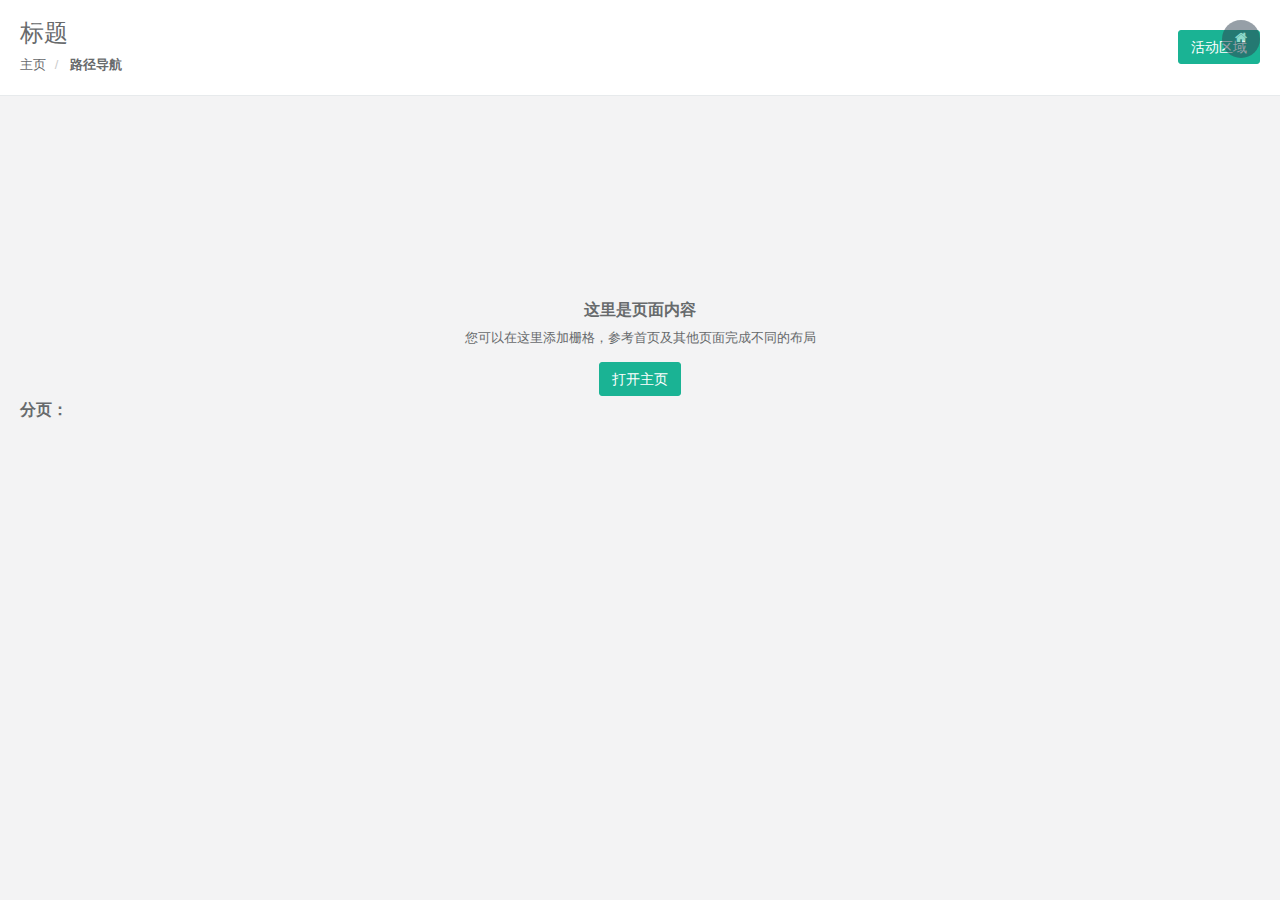
<file: html/blank.html>
<!DOCTYPE html>
<html lang="en">
<head>
    <meta charset="UTF-8">
    <title>空白页</title>
    <link rel="stylesheet" href="../css/bootstrap/bootstrap.min.css">
    <link rel="stylesheet" href="../css/font-icon/font-awesome.min.css">
    <link rel="stylesheet" href="../css/animate/animate.min.css">
    <link rel="stylesheet" href="../css/color.css">
    <link rel="stylesheet" href="../css/style.css">


</head>
<body class="gray-bg">
<div class="row wrapper border-bottom white-bg page-heading">
    <div class="col-sm-4">
        <h2>标题</h2>
        <ol class="breadcrumb">
            <li>
                <a href="##">主页</a>
            </li>
            <li>
                <strong>路径导航</strong>
            </li>
        </ol>
    </div>
    <div class="col-sm-8">
        <div class="title-action">
            <a href="##" class="btn btn-primary">活动区域</a>
        </div>
    </div>
</div>

<div class="wrapper wrapper-content">
    <div class="row">
        <div class="col-sm-12">
            <div class="middle-box text-center animated fadeInRightBig">
                <h3 class="font-bold">这里是页面内容</h3>

                <div class="error-desc">
                    您可以在这里添加栅格，参考首页及其他页面完成不同的布局
                    <br/><a href="##" class="btn btn-primary m-t">打开主页</a>
                </div>
            </div>
        </div>
    </div>
    <!--分页-->
    <h3>分页：</h3>
</div>


<script src="../js/jquery/jquery.min.js"></script>
<script src="../js/bootstrap/bootstrap.min.js"></script>
<!--当浏览器不支持嵌套，则弹出回到首页按钮-->
<script src="../js/outjs/content/content.min.js"></script>

</body>
</html>
</file>
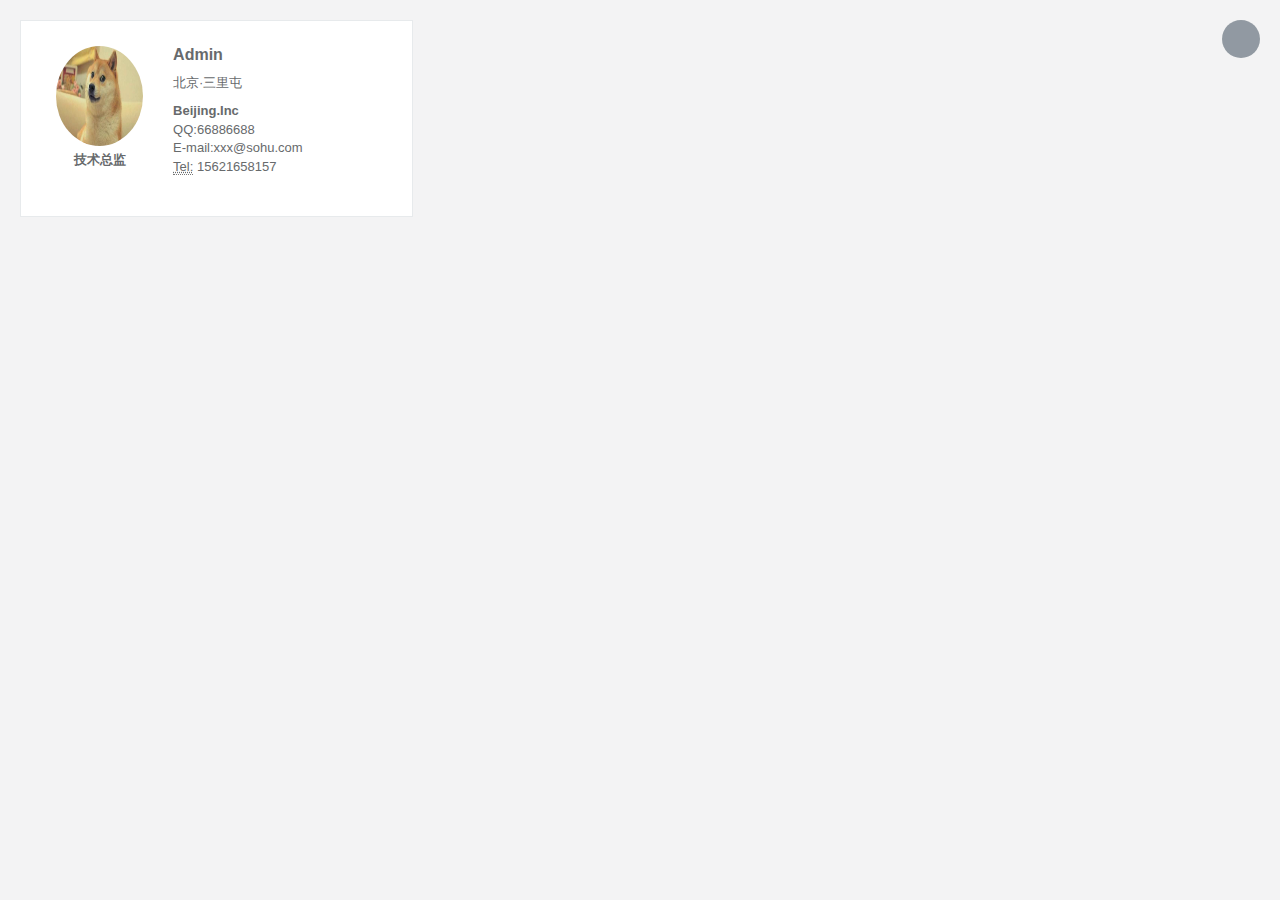
<file: html/admin/head_contacts.html>
<!DOCTYPE html>
<html lang="en">
<head>
    <meta charset="UTF-8">
    <title>联系我们</title>
    <link rel="stylesheet" href="../../css/bootstrap/bootstrap.min.css">
    <link rel="stylesheet" href="../../css/animate/animate.min.css">
    <link rel="stylesheet" href="../../css/color.css">
    <link rel="stylesheet" href="../../css/style.css">


</head>
<body class="gray-bg">
    <div class="wrapper wrapper-content animated fadeInRight">
    <div class="row">
        <!--工作人员-->
        <div class="col-sm-4">
            <div class="contact-box">
                <a href="##"><!--可添加链接，可不用-->
                    <div class="col-sm-4">
                        <div class="text-center">
                            <img alt="image" class="img-circle img-circle2 m-t-xs img-responsive" src="../../images/dog.jpg">
                            <div class="m-t-xs font-bold">技术总监</div>
                        </div>
                    </div>
                    <div class="col-sm-8">
                        <h3><strong>Admin</strong></h3>
                        <p><i class="fa fa-map-marker"></i> 北京·三里屯</p>
                        <address>
                            <strong>Beijing.Inc</strong><br>
                            QQ:66886688<br>
                            E-mail:xxx@sohu.com<br>
                            <abbr title="Phone">Tel:</abbr> 15621658157
                        </address>
                    </div>
                    <div class="clearfix"></div>
                </a>
            </div>
        </div>

    </div>
</div>
<script src="../../js/jquery/jquery.min.js"></script>
<script src="../../js/bootstrap/bootstrap.min.js"></script>
<!--当浏览器不支持嵌套，则弹出回到首页按钮-->
<script src="../../js/outjs/content/content.min.js"></script>

<script>
        $(document).ready(function(){$(".contact-box").each(function(){animationHover(this,"pulse")})});
</script>


</body>
</html>
</file>
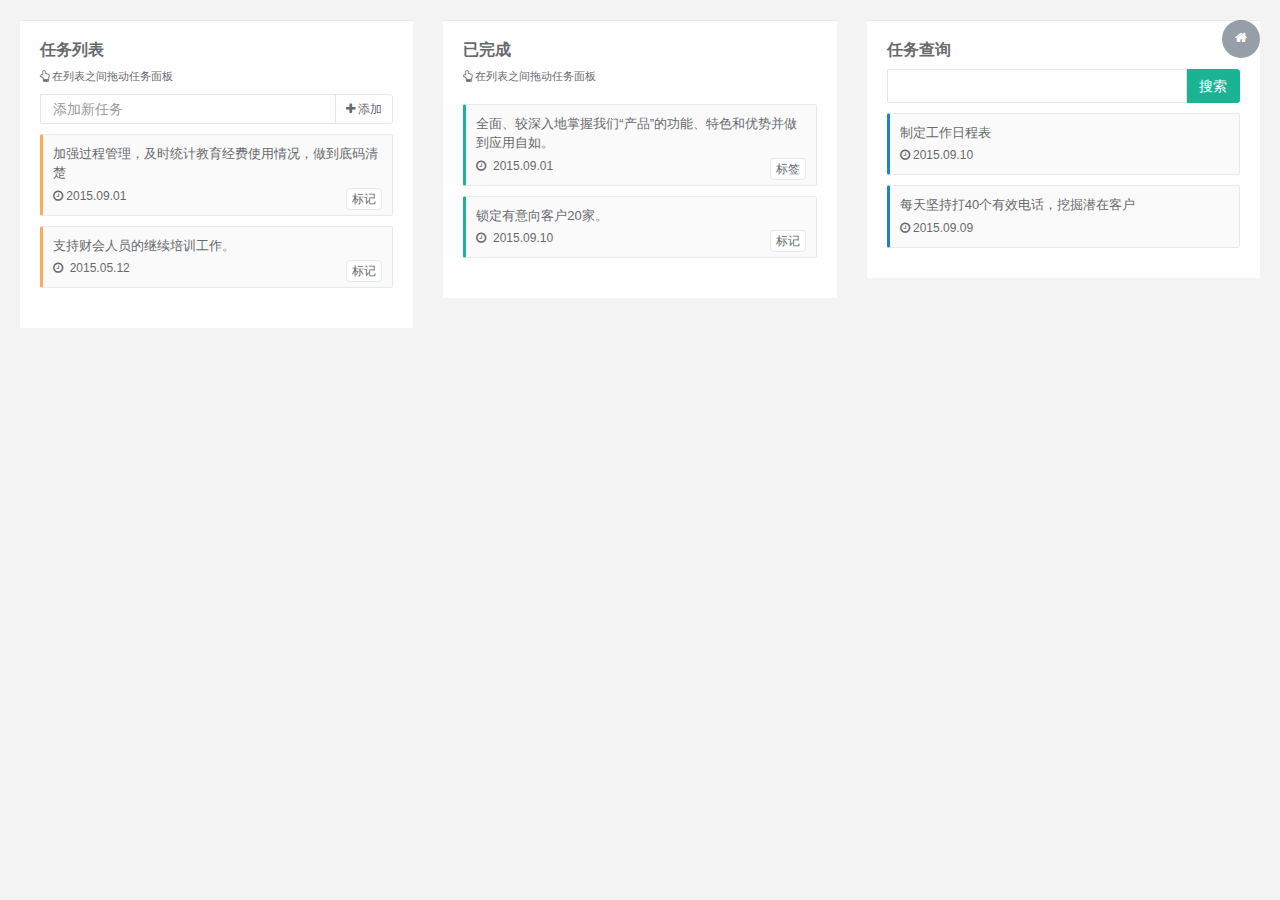
<file: html/admin/head_log.html>
<!DOCTYPE html>
<html lang="en">
<head>
    <meta charset="UTF-8">
    <title>工作日志</title>
    <link rel="stylesheet" href="../../css/bootstrap/bootstrap.min.css">
    <link rel="stylesheet" href="../../css/animate/animate.min.css">
    <link rel="stylesheet" href="../../css/font-icon/font-awesome.min.css">
    <link rel="stylesheet" href="../../css/color.css">
    <link rel="stylesheet" href="../../css/style.css">

</head>
<body class="gray-bg">
<div class="wrapper wrapper-content  animated fadeInRight">
    <div class="row">
        <div class="col-sm-4">
            <div class="ibox">
                <div class="ibox-content">
                    <h3>任务列表</h3>
                    <p class="small"><i class="fa fa-hand-o-up"></i> 在列表之间拖动任务面板</p>

                    <div class="input-group">
                        <input type="text" placeholder="添加新任务" class="input input-sm form-control">
                        <span class="input-group-btn">
                                        <button type="button" class="btn btn-sm btn-white"> <i class="fa fa-plus"></i> 添加</button>
                                </span>
                    </div>
                    <ul class="sortable-list connectList agile-list">
                        <li class="warning-element">
                            <span>加强过程管理，及时统计教育经费使用情况，做到底码清楚</span>
                            <div class="agile-detail">
                                <a href="#" class="pull-right btn btn-xs btn-white biaoji1">标记</a>
                                <i class="fa fa-clock-o"></i>&nbsp;<span>2015.09.01</span>
                            </div>
                        </li>
                        <li class="warning-element">
                            <span>支持财会人员的继续培训工作。</span>
                            <div class="agile-detail">
                                <a href="#" class="pull-right btn btn-xs btn-white biaoji1">标记</a>
                                <i class="fa fa-clock-o"></i>&nbsp;<span> 2015.05.12</span>
                            </div>
                        </li>
                    </ul>
                </div>
            </div>
        </div>
        <div class="col-sm-4">
            <div class="ibox">
                <div class="ibox-content">
                    <h3>已完成</h3>
                    <p class="small"><i class="fa fa-hand-o-up"></i> 在列表之间拖动任务面板</p>
                    <ul class="sortable-list connectList agile-list">
                        <li class="success-element">
                            全面、较深入地掌握我们“产品”的功能、特色和优势并做到应用自如。
                            <div class="agile-detail">
                                <a href="#" class="pull-right btn btn-xs btn-white">标签</a>
                                <i class="fa fa-clock-o"></i>&nbsp;<span> 2015.09.01</span>
                            </div>
                        </li>
                        <li class="success-element">
                            锁定有意向客户20家。
                            <div class="agile-detail">
                                <a href="#" class="pull-right btn btn-xs btn-white">标记</a>
                                <i class="fa fa-clock-o"></i>&nbsp;<span> 2015.09.10</span>
                            </div>
                        </li>
                    </ul>
                </div>
            </div>
        </div>
        <div class="col-sm-4">
            <div class="ibox">
                <div class="ibox-content">
                    <h3>任务查询</h3>
                    <p class="small">
                    <div class="input-group">
                        <input type="text" class="form-control"> <span class="input-group-btn"> <button type="button" class="btn btn-primary">搜索
                                        </button> </span>
                    </div>
                    </p>

                    <ul class=" connectList agile-list" style="padding-left:0px;">
                        <li class="info-element">
                            制定工作日程表
                            <div class="agile-detail">
                                <i class="fa fa-clock-o"></i> 2015.09.10
                            </div>
                        </li>
                        <li class="info-element">
                            每天坚持打40个有效电话，挖掘潜在客户
                            <div class="agile-detail">
                                <i class="fa fa-clock-o"></i> 2015.09.09
                            </div>
                        </li>

                    </ul>
                </div>
            </div>
        </div>

    </div>


</div>



<script src="../../js/jquery/jquery.min.js"></script>
<script src="../../js/bootstrap/bootstrap.min.js"></script>
<!--当浏览器不支持嵌套，则弹出回到首页按钮-->
<script src="../../js/outjs/content/content.min.js"></script>
<!--面板拖动-->
<script src="../../js/jquery/jquery-ui-1.10.4.min.js"></script>

<script>
    $(document).ready(function(){$(".sortable-list").sortable({connectWith:".connectList"}).disableSelection()});
</script>

<script>

//点击标记变颜色
 $(".biaoji1").click(function () {
    var sun= $(this).parent(".agile-detail").parent(".warning-element")
     if(sun.hasClass("danger-element")){
         $(this).parent(".agile-detail").parent(".warning-element").removeClass("danger-element")
     }
    else {
         $(this).parent(".agile-detail").parent(".warning-element").addClass("danger-element")
     }
 })

</script>




</body>
</html>
</file>
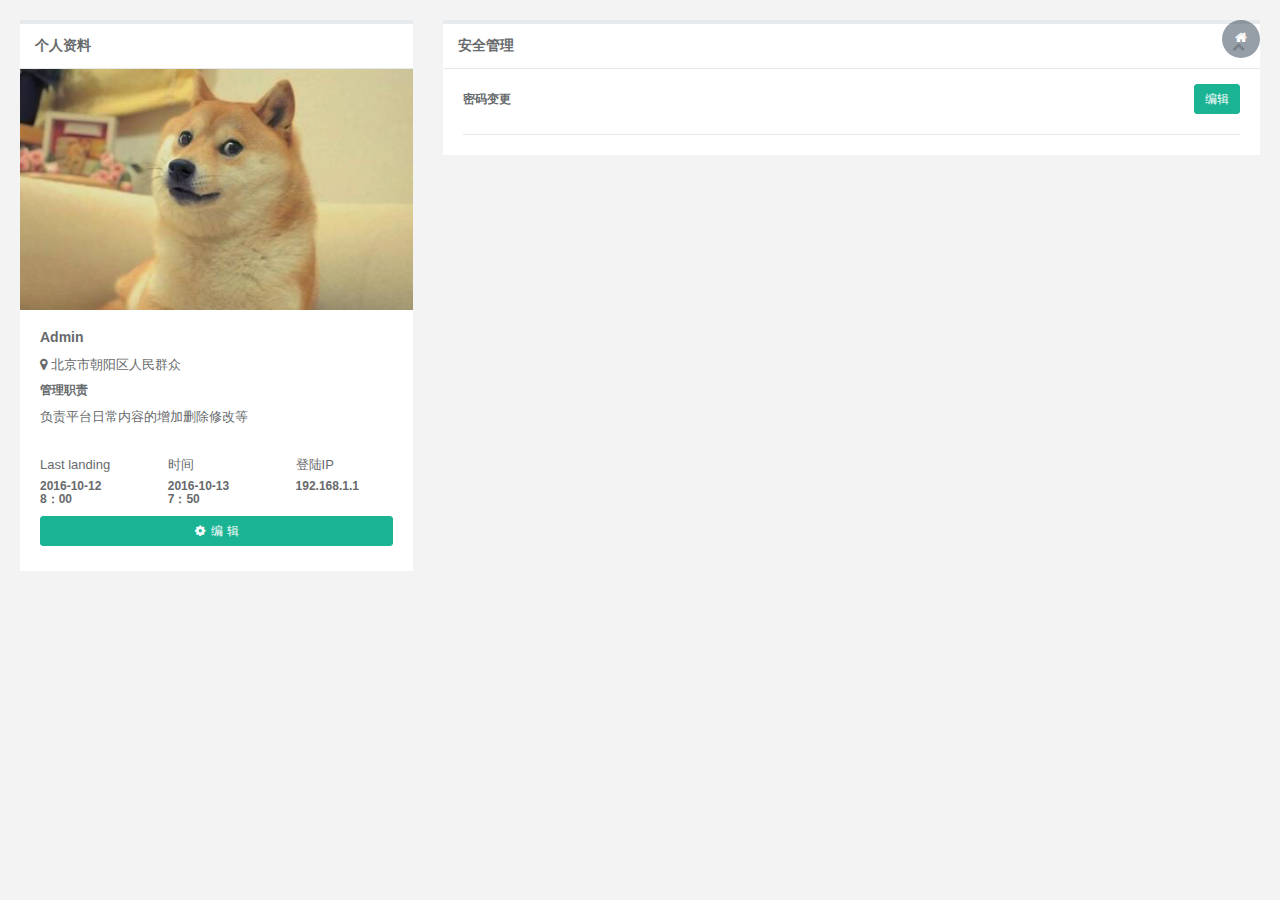
<file: html/admin/head_profile.html>
<!DOCTYPE html>
<html lang="en">
<head>
    <meta charset="UTF-8">
    <title>个人资料</title>
    <link rel="stylesheet" href="../../css/bootstrap/bootstrap.min.css">
    <link rel="stylesheet" href="../../css/animate/animate.min.css">
    <link rel="stylesheet" href="../../css/font-icon/font-awesome.min.css">
    <link rel="stylesheet" href="../../css/color.css">
    <link rel="stylesheet" href="../../css/style.css">


</head>

<body class="gray-bg">
<div class="wrapper wrapper-content">
    <div class="row animated fadeInRight">
        <div class="col-sm-4">
            <div class="ibox float-e-margins">
                <div class="ibox-title">
                    <h5>个人资料</h5>
                </div>
                <div>
                    <div class="ibox-content no-padding border-left-right">
                        <img alt="image" class="img-responsive img" src="../../images/dog.jpg">
                    </div>
                    <div class="ibox-content profile-content">
                        <h4><strong>Admin</strong></h4>
                        <p><i class="fa fa-map-marker"></i> 北京市朝阳区人民群众</p>
                        <h5>
                            管理职责
                        </h5>
                        <p>
                            负责平台日常内容的增加删除修改等
                        </p>
                        <div class="row m-t-lg">
                            <div class="col-sm-4">
                                <span >Last landing</span>
                                <h5>2016-10-12 <br>8：00</h5>
                            </div>
                            <div class="col-sm-4">
                                <span>时间</span>
                                <h5>2016-10-13<br>7：50</h5>
                            </div>
                            <div class="col-sm-4">
                                <span >登陆IP</span>
                                <h5>192.168.1.1</h5>
                            </div>
                        </div>
                        <div class="user-button">
                            <div class="row">
                                <div class="col-sm-12">
                                    <a class="layui-btn layui-btn-primary" id="bianji1" href="javascript:;"><button type="button" class="btn btn-primary btn-sm btn-block"><i class="fa fa-cog"></i>&nbsp; 编&nbsp;辑</button> </a>
                                </div>
                            </div>
                        </div>
                    </div>
                </div>
            </div>
        </div>
        <div class="col-sm-8">
            <div class="ibox float-e-margins">
                <div class="ibox-title">
                    <h5>安全管理</h5>
                    <div class="ibox-tools">
                        <a class="collapse-link">
                            <i class="fa fa-chevron-up"></i>
                        </a>
                    </div>
                </div>
                <div class="ibox-content">

                        <div class="feed-activity-list">
                            <div class="feed-element">
                                <div class="media-body ">
                                    <button type="button" id="bianji2" class="btn btn-primary btn-sm pull-right">编辑</button>
                                    <strong class="pull-left line_height" >密码变更</strong>
                                    <div class="clearfix"></div>
                                </div>
                            </div>
                        </div>


                </div>
            </div>
        </div>
    </div>
</div>


<!--个人资料弹出层-->
<div id="profile1" style="display: none">
    <div class="ibox float-e-margins">
        <div class="ibox-title">
            <!--<h5>个人资料编辑</h5>-->
        </div>
        <div class="ibox-content">
            <form class="form-horizontal m-t" id="commentForm">
                <div class="form-group">
                    <label class="col-sm-3 control-label title_width">姓名：</label>
                    <div class="col-sm-8">
                        <input id="cname" name="name" minlength="2" type="text" class="form-control" required="" aria-required="true">
                    </div>
                </div>
                <div class="form-group">
                    <label class="col-sm-3 control-label title_width">地址：</label>
                    <div class="col-sm-8">
                        <input id="address" type="text" class="form-control" name="address" required="" aria-required="true">
                    </div>
                </div>
                <div class="form-group">
                    <label class="col-sm-3 control-label title_width">职责：</label>
                    <div class="col-sm-8">
                        <textarea id="ccomment" name="comment" class="form-control" required aria-required="true"></textarea>
                    </div>
                </div>
                <div class="form-group">
                    <div class="col-sm-4 col-sm-offset-3">
                        <button class="btn btn-primary btn1" type="submit">提交</button>
                    </div>
                </div>
            </form>
        </div>
    </div>
</div>

<!--密码修改弹出层-->
<div id="profile2" style="display: none">
    <div class="ibox float-e-margins">
        <div class="ibox-title">
            <h5>完整验证表单</h5>
        </div>
        <div class="ibox-content">
            <form class="form-horizontal m-t" id="signupForm">
                <div class="form-group">
                    <label class="col-sm-3 control-label title_width2">旧密码：</label>
                    <div class="col-sm-8">
                        <input id="old_password" name="password" class="form-control" type="password">
                    </div>
                </div>

                <div class="form-group">
                    <label class="col-sm-3 control-label title_width2">新密码：</label>
                    <div class="col-sm-8">
                        <input id="new_password" name="password" class="form-control" type="password">
                    </div>
                </div>
                <div class="form-group">
                    <label class="col-sm-3 control-label title_width2">确认密码：</label>
                    <div class="col-sm-8">
                        <input id="confirm_password" name="confirm_password" class="form-control" type="password">
                        <span class="help-block m-b-none"><i class="fa fa-info-circle"></i> 请再次输入您的密码</span>
                    </div>
                </div>
                <div class="form-group">
                    <div class="col-sm-8 col-sm-offset-3">
                        <button class="btn btn-primary btn2" type="submit">提交</button>
                    </div>
                </div>
            </form>
        </div>
    </div>

</div>


<script src="../../js/jquery/jquery.min.js"></script>
<script src="../../js/bootstrap/bootstrap.min.js"></script>
<!--当浏览器不支持嵌套，则弹出回到首页按钮-->
<script src="../../js/outjs/content/content.min.js"></script>
<!--弹窗效果-->
<script src="../../js/outjs/layer/layer.js"></script>
<!--验证-->
<script src="../../js/outjs/validate/jquery.validate.min.js"></script>
<script src="../../js/outjs/validate/messages_zh.min.js"></script>
<script src="../../js/outjs/validate/form-validate-demo.min.js"></script>

<script>
    //个人资料
  $("#bianji1") .click(function () {
      layer.open({
          type: 1,
          title:['个人资料编辑','color:#676a6c'],
          skin: 'layui-layer-demo', //样式类名
          closeBtn: 1, //不显示关闭按钮
          anim: 2,
          shadeClose: true, //开启遮罩关闭
          content: $('#profile1')
      });
  })

    //密码变更
    $("#bianji2") .click(function () {
        layer.open({
            type: 1,
            title:['密码变更','color:#676a6c'],
            skin: 'layui-layer-demo', //样式类名
            closeBtn: 1, //不显示关闭按钮
            anim: 2,
            shadeClose: true, //开启遮罩关闭
            content: $('#profile2')
        });
    })

</script>


</body>
</html>
</file>
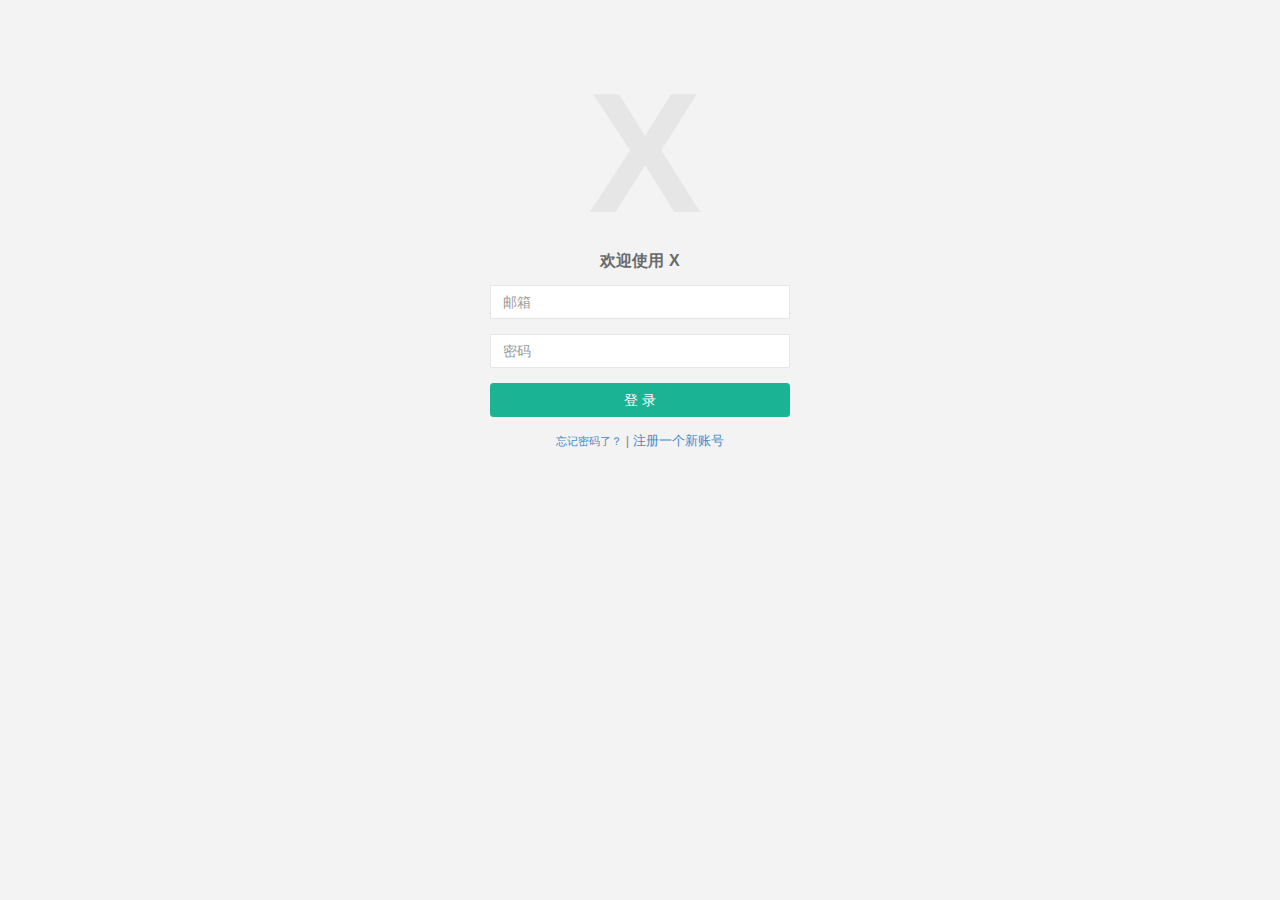
<file: html/login/login.html>
<!DOCTYPE html>
<html lang="en">
<head>
    <meta charset="UTF-8">
    <title>欢迎登陆</title>

    <link rel="stylesheet" href="../../css/bootstrap/bootstrap.min.css">
    <link rel="stylesheet" href="../../css/font-icon/font-awesome.min.css">
    <link rel="stylesheet" href="../../css/animate/animate.min.css">
    <link rel="stylesheet" href="../../css/color.css">
    <link rel="stylesheet" href="../../css/style.css">


    <script>if(window.top !== window.self){ window.top.location = window.location;}</script>

</head>
<body class="gray-bg">
<div class="middle-box text-center loginscreen  animated fadeInDown">
    <div>
        <div>
            <h1 class="logo-name">X</h1>
        </div>
        <h3>欢迎使用 X</h3>
        <form class="m-t" role="form" action="../index.html">
            <div class="form-group">
                <input type="email" class="form-control" placeholder="邮箱" required="">
            </div>
            <div class="form-group">
                <input type="password" class="form-control" placeholder="密码" required="">
            </div>
            <button type="submit" class="btn btn-primary block full-width m-b">登 录</button>
            <p class="text-muted text-center"> <a href="login.html"><small>忘记密码了？</small></a> | <a href="register.html">注册一个新账号</a>
            </p>
        </form>
    </div>
</div>


<script src="../../js/jquery/jquery.min.js"></script>
<script src="../../js/bootstrap/bootstrap.min.js"></script>
<!--网站采集分析浏览数据-->
<script type="text/javascript" src="http://tajs.qq.com/stats?sId=9051096" charset="UTF-8"></script>

</body>
</html>
</file>
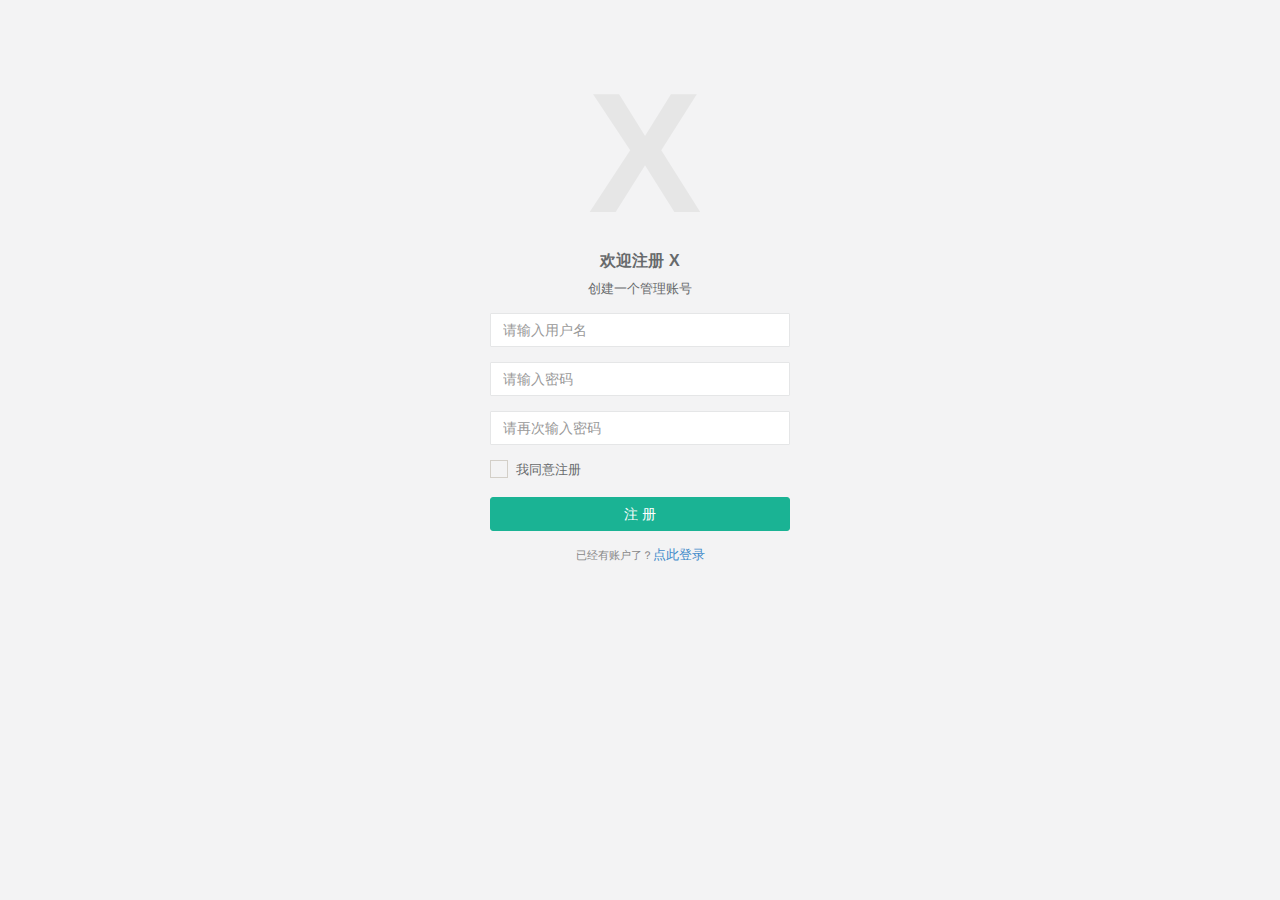
<file: html/login/register.html>
<!DOCTYPE html>
<html lang="en">
<head>
    <meta charset="UTF-8">
    <title>欢迎注册账号</title>
    <link rel="stylesheet" href="../../css/bootstrap/bootstrap.min.css">
    <link rel="stylesheet" href="../../css/font-icon/font-awesome.min.css">
    <link rel="stylesheet" href="../../css/animate/animate.min.css">
    <!--单选框样式改变-->
    <link rel="stylesheet" href="../../css/index/iCheck/custom.css">
    <link rel="stylesheet" href="../../css/color.css">
    <link rel="stylesheet" href="../../css/style.css">
    <script>if(window.top !== window.self){ window.top.location = window.location;}</script>

</head>
<body class="gray-bg">

<div class="middle-box text-center loginscreen   animated fadeInDown">
    <div>
        <div>

            <h1 class="logo-name">X</h1>
        </div>
        <h3>欢迎注册 X</h3>
        <p>创建一个管理账号</p>
        <form class="m-t" role="form" action="login.html">
            <div class="form-group">
                <input type="text" class="form-control" placeholder="请输入用户名" required="">
            </div>
            <div class="form-group">
                <input type="password" class="form-control" placeholder="请输入密码" required="">
            </div>
            <div class="form-group">
                <input type="password" class="form-control" placeholder="请再次输入密码" required="">
            </div>
            <div class="form-group text-left">
                <div class="checkbox i-checks">
                    <label class="no-padding">
                        <input type="checkbox"><i></i> 我同意注册
                    </label>
                </div>
            </div>
            <button type="submit" class="btn btn-primary block full-width m-b">注 册</button>
            <p class="text-muted text-center"><small>已经有账户了？</small><a href="login.html">点此登录</a>
            </p>
        </form>
    </div>
</div>
<script src="../../js/jquery/jquery.min.js"></script>
<script src="../../js/bootstrap/bootstrap.min.js"></script>

<!--单选框样式改变-->
<script src="../../js/outjs/iCheck/icheck.min.js"></script>

<script>
    $(document).ready(function(){$(".i-checks").iCheck({checkboxClass:"icheckbox_square-green",radioClass:"iradio_square-green",})});
</script>

<script type="text/javascript" src="http://tajs.qq.com/stats?sId=9051096" charset="UTF-8"></script>

</body>
</html>
</file>
<file: css/color.css>
.nav > li > a {
    color: #a7b1c2;
}

.nav.navbar-right > li > a {
    color: #999c9e
}

.nav > li.active > a {
    color: #fff
}

.navbar-default .nav > li > a:focus, .navbar-default .nav > li > a:hover {
    background-color: #293846;
    color: #fff
}

.nav .open > a, .nav .open > a:focus, .nav .open > a:hover {
    background: #fff
}

.navbar-default {
    border-color: #2f4050;
}

.dropdown-menu {
    box-shadow: 0 0 3px rgba(86, 96, 117, .3)
}

.nav > li.active {
    border-left: 4px solid #19aa8d;
    background: #293846
}

.nav-header a {
    color: #DFE4ED
}

.nav-header .text-muted {
    color: #8095a8
}

.canvas-menu.mini-navbar .nav-second-level {
    background: #293846
}

.navbar-default .special_link a {
    background: #1ab394;
    color: #fff
}

.navbar-default .special_link a:hover {
    background: #17987e !important;
    color: #fff
}

.navbar-default .special_link a span.label {
    background: #fff;
    color: #1ab394
}

.navbar-default .landing_link a {
    background: #1cc09f;
    color: #fff
}

.navbar-default .landing_link a:hover {
    background: #1ab394 !important;
    color: #fff
}

.navbar-default .landing_link a span.label {
    background: #fff;
    color: #1cc09f
}

.logo-element {
    color: #fff;
}

.navbar-fixed-top, .navbar-static-top {
    background: #f3f3f4
}

body.mini-navbar .nav-header {
    background-color: #1ab394
}

.canvas-menu.mini-navbar .nav li:hover > .nav-second-level, .fixed-sidebar.mini-navbar .nav li:hover > .nav-second-level {
    background-color: #2f4050;
}

body.canvas-menu nav.navbar-static-side {
    background: #2f4050;
}

.top-navigation .navbar-nav .dropdown-menu > .active > a {
    background: #fff;
    color: #1ab394;
}

.white-bg .navbar-fixed-top, .white-bg .navbar-static-top {
    background: #fff
}

.top-navigation .nav > li > a {
    color: #676a6c
}

.top-navigation .nav > li a:focus, .top-navigation .nav > li a:hover {
    background: #fff;
    color: #1ab394
}

.top-navigation .nav > li.active {
    background: #fff;
}

.top-navigation .nav > li.active > a {
    color: #1ab394
}

.top-navigation .navbar-nav .dropdown-menu {
    border: 1px solid #e7eaec
}

.top-navigation .navbar-brand {
    background: #1ab394;
    color: #fff;
}

.navbar-toggle {
    color: #fff;
}


.btn-primary.btn-outline {
    color: #1ab394
}

.btn-success.btn-outline {
    color: #1c84c6
}

.btn-info.btn-outline {
    color: #23c6c8
}

.btn-warning.btn-outline {
    color: #f8ac59
}

.btn-danger.btn-outline {
    color: #ed5565
}

.btn-danger.btn-outline:hover, .btn-info.btn-outline:hover, .btn-primary.btn-outline:hover, .btn-success.btn-outline:hover, .btn-warning.btn-outline:hover {
    color: #fff
}

.btn-primary {
    background-color: #1ab394;
    border-color: #1ab394;
    color: #FFF
}

.btn-primary.active, .btn-primary:active, .btn-primary:focus, .btn-primary:hover, .open .dropdown-toggle.btn-primary {
    background-color: #18a689;
    border-color: #18a689;
    color: #FFF
}


.btn-primary.active[disabled], .btn-primary.disabled, .btn-primary.disabled.active, .btn-primary.disabled:active, .btn-primary.disabled:focus, .btn-primary.disabled:hover, .btn-primary[disabled], .btn-primary[disabled]:active, .btn-primary[disabled]:focus, .btn-primary[disabled]:hover, fieldset[disabled] .btn-primary, fieldset[disabled] .btn-primary.active, fieldset[disabled] .btn-primary:active, fieldset[disabled] .btn-primary:focus, fieldset[disabled] .btn-primary:hover {
    background-color: #1dc5a3;
    border-color: #1dc5a3
}

.btn-success {
    background-color: #1c84c6;
    border-color: #1c84c6;
    color: #FFF
}

.btn-success.active, .btn-success:active, .btn-success:focus, .btn-success:hover, .open .dropdown-toggle.btn-success {
    background-color: #1a7bb9;
    border-color: #1a7bb9;
    color: #FFF
}


.btn-success.active[disabled], .btn-success.disabled, .btn-success.disabled.active, .btn-success.disabled:active, .btn-success.disabled:focus, .btn-success.disabled:hover, .btn-success[disabled], .btn-success[disabled]:active, .btn-success[disabled]:focus, .btn-success[disabled]:hover, fieldset[disabled] .btn-success, fieldset[disabled] .btn-success.active, fieldset[disabled] .btn-success:active, fieldset[disabled] .btn-success:focus, fieldset[disabled] .btn-success:hover {
    background-color: #1f90d8;
    border-color: #1f90d8
}

.btn-info {
    background-color: #23c6c8;
    border-color: #23c6c8;
    color: #FFF
}

.btn-info.active, .btn-info:active, .btn-info:focus, .btn-info:hover, .open .dropdown-toggle.btn-info {
    background-color: #21b9bb;
    border-color: #21b9bb;
    color: #FFF
}


.btn-info.active[disabled], .btn-info.disabled, .btn-info.disabled.active, .btn-info.disabled:active, .btn-info.disabled:focus, .btn-info.disabled:hover, .btn-info[disabled], .btn-info[disabled]:active, .btn-info[disabled]:focus, .btn-info[disabled]:hover, fieldset[disabled] .btn-info, fieldset[disabled] .btn-info.active, fieldset[disabled] .btn-info:active, fieldset[disabled] .btn-info:focus, fieldset[disabled] .btn-info:hover {
    background-color: #26d7d9;
    border-color: #26d7d9
}

.btn-default {
    background-color: #c2c2c2;
    border-color: #c2c2c2;
    color: #FFF
}

.btn-default.active, .btn-default:active, .btn-default:focus, .btn-default:hover, .open .dropdown-toggle.btn-default {
    background-color: #bababa;
    border-color: #bababa;
    color: #FFF
}

.btn-default.active[disabled], .btn-default.disabled, .btn-default.disabled.active, .btn-default.disabled:active, .btn-default.disabled:focus, .btn-default.disabled:hover, .btn-default[disabled], .btn-default[disabled]:active, .btn-default[disabled]:focus, .btn-default[disabled]:hover, fieldset[disabled] .btn-default, fieldset[disabled] .btn-default.active, fieldset[disabled] .btn-default:active, fieldset[disabled] .btn-default:focus, fieldset[disabled] .btn-default:hover {
    background-color: #ccc;
    border-color: #ccc
}

.btn-warning {
    background-color: #f8ac59;
    border-color: #f8ac59;
    color: #FFF
}

.btn-warning.active, .btn-warning:active, .btn-warning:focus, .btn-warning:hover, .open .dropdown-toggle.btn-warning {
    background-color: #f7a54a;
    border-color: #f7a54a;
    color: #FFF
}



.btn-warning.active[disabled], .btn-warning.disabled, .btn-warning.disabled.active, .btn-warning.disabled:active, .btn-warning.disabled:focus, .btn-warning.disabled:hover, .btn-warning[disabled], .btn-warning[disabled]:active, .btn-warning[disabled]:focus, .btn-warning[disabled]:hover, fieldset[disabled] .btn-warning, fieldset[disabled] .btn-warning.active, fieldset[disabled] .btn-warning:active, fieldset[disabled] .btn-warning:focus, fieldset[disabled] .btn-warning:hover {
    background-color: #f9b66d;
    border-color: #f9b66d
}

.btn-danger {
    background-color: #ed5565;
    border-color: #ed5565;
    color: #FFF
}

.btn-danger.active, .btn-danger:active, .btn-danger:focus, .btn-danger:hover, .open .dropdown-toggle.btn-danger {
    background-color: #ec4758;
    border-color: #ec4758;
    color: #FFF
}

.btn-danger.active[disabled], .btn-danger.disabled, .btn-danger.disabled.active, .btn-danger.disabled:active, .btn-danger.disabled:focus, .btn-danger.disabled:hover, .btn-danger[disabled], .btn-danger[disabled]:active, .btn-danger[disabled]:focus, .btn-danger[disabled]:hover, fieldset[disabled] .btn-danger, fieldset[disabled] .btn-danger.active, fieldset[disabled] .btn-danger:active, fieldset[disabled] .btn-danger:focus, fieldset[disabled] .btn-danger:hover {
    background-color: #ef6776;
    border-color: #ef6776
}

.btn-link {
    color: inherit
}

.btn-link.active, .btn-link:active, .btn-link:focus, .btn-link:hover, .open .dropdown-toggle.btn-link {
    color: #1ab394;
}


.btn-link.active[disabled], .btn-link.disabled, .btn-link.disabled.active, .btn-link.disabled:active, .btn-link.disabled:focus, .btn-link.disabled:hover, .btn-link[disabled], .btn-link[disabled]:active, .btn-link[disabled]:focus, .btn-link[disabled]:hover, fieldset[disabled] .btn-link, fieldset[disabled] .btn-link.active, fieldset[disabled] .btn-link:active, fieldset[disabled] .btn-link:focus, fieldset[disabled] .btn-link:hover {
    color: #cacaca
}

.btn-white {
    color: inherit;
    background: #fff;
    border: 1px solid #e7eaec
}

.btn-white.active, .btn-white:active, .btn-white:focus, .btn-white:hover, .open .dropdown-toggle.btn-white {
    color: inherit;
    border: 1px solid #d2d2d2
}

.btn-white.active, .btn-white:active {
    box-shadow: 0 2px 5px rgba(0, 0, 0, .15) inset
}

.btn-white.active[disabled], .btn-white.disabled, .btn-white.disabled.active, .btn-white.disabled:active, .btn-white.disabled:focus, .btn-white.disabled:hover, .btn-white[disabled], .btn-white[disabled]:active, .btn-white[disabled]:focus, .btn-white[disabled]:hover, fieldset[disabled] .btn-white, fieldset[disabled] .btn-white.active, fieldset[disabled] .btn-white:active, fieldset[disabled] .btn-white:focus, fieldset[disabled] .btn-white:hover {
    color: #cacaca
}

.form-control, .form-control:focus, .has-error .form-control:focus, .has-success .form-control:focus, .has-warning .form-control:focus, .navbar-collapse, .navbar-form, .navbar-form-custom .form-control:focus, .navbar-form-custom .form-control:hover, .open .btn.dropdown-toggle, .panel, .popover, .progress, .progress-bar {
    box-shadow: none
}

.btn-outline {
    color: inherit;
    background-color: transparent;
    -webkit-transition: all .5s;
    transition: all .5s
}

button.dim {
    color: #fff;
}

button.btn-primary.dim {
    box-shadow: inset 0 0 0 #16987e, 0 5px 0 0 #16987e, 0 10px 5px #999
}

button.btn-primary.dim:active {
    box-shadow: inset 0 0 0 #16987e, 0 2px 0 0 #16987e, 0 5px 3px #999
}

button.btn-default.dim {
    box-shadow: inset 0 0 0 #b3b3b3, 0 5px 0 0 #b3b3b3, 0 10px 5px #999
}

button.btn-default.dim:active {
    box-shadow: inset 0 0 0 #b3b3b3, 0 2px 0 0 #b3b3b3, 0 5px 3px #999
}

button.btn-warning.dim {
    box-shadow: inset 0 0 0 #f79d3c, 0 5px 0 0 #f79d3c, 0 10px 5px #999
}

button.btn-warning.dim:active {
    box-shadow: inset 0 0 0 #f79d3c, 0 2px 0 0 #f79d3c, 0 5px 3px #999
}

button.btn-info.dim {
    box-shadow: inset 0 0 0 #1eacae, 0 5px 0 0 #1eacae, 0 10px 5px #999
}

button.btn-info.dim:active {
    box-shadow: inset 0 0 0 #1eacae, 0 2px 0 0 #1eacae, 0 5px 3px #999
}

button.btn-success.dim {
    box-shadow: inset 0 0 0 #1872ab, 0 5px 0 0 #1872ab, 0 10px 5px #999
}

button.btn-success.dim:active {
    box-shadow: inset 0 0 0 #1872ab, 0 2px 0 0 #1872ab, 0 5px 3px #999
}

button.btn-danger.dim {
    box-shadow: inset 0 0 0 #ea394c, 0 5px 0 0 #ea394c, 0 10px 5px #999
}

button.btn-danger.dim:active {
    box-shadow: inset 0 0 0 #ea394c, 0 2px 0 0 #ea394c, 0 5px 3px #999
}
button.dim:before {
    color: #fff;
}
.label {
    background-color: #d1dade;
    color: #5e5e5e;
}
.badge {
    background-color: #d1dade;
    color: #5e5e5e;
}



.badge-primary, .label-primary {
    background-color: #1ab394;
    color: #FFF
}

.badge-success, .label-success {
    background-color: #1c84c6;
    color: #FFF
}

.badge-warning, .label-warning {
    background-color: #f8ac59;
    color: #FFF
}

.badge-warning-light, .label-warning-light {
    background-color: #f8ac59;
    color: #fff
}

.badge-danger, .label-danger {
    background-color: #ed5565;
    color: #FFF
}

.badge-info, .label-info {
    background-color: #23c6c8;
    color: #FFF
}

.badge-inverse, .label-inverse {
    background-color: #262626;
    color: #FFF
}

.badge-white, .label-white {
    background-color: #FFF;
    color: #5E5E5E
}

.badge-disable, .label-white {
    background-color: #2A2E36;
    color: #8B91A0
}

.chosen-container-single .chosen-single {
    background-color: #FFF;
}
.chosen-container-multi .chosen-choices li.search-choice {
    background: #f1f1f1;
    border: 1px solid #ededed;
    color:#333;
}
.pagination > .active > a, .pagination > .active > a:focus, .pagination > .active > a:hover, .pagination > .active > span, .pagination > .active > span:focus, .pagination > .active > span:hover {
    background-color: #f4f4f4;
    border-color: #DDD;
}

.pagination > li > a, .pagination > li > span {
    background-color: #FFF;
    border: 1px solid #DDD;
}

.tooltip-inner {
    background-color: #2F4050
}

.tooltip.top .tooltip-arrow {
    border-top-color: #2F4050
}

.tooltip.right .tooltip-arrow {
    border-right-color: #2F4050
}

.tooltip.bottom .tooltip-arrow {
    border-bottom-color: #2F4050
}

.tooltip.left .tooltip-arrow {
    border-left-color: #2F4050
}

.fc-state-default {
    background-color: #fff;
    color: #333;
    border: 1px solid
}

.fc-button {
    border: 1px solid #e7eaec;
}

.fc-state-active {
    background-color: #1ab394;
    border-color: #1ab394;
    color: #fff
}

.fc-header-title h2 {
    color: inherit
}

.fc-content .fc-widget-content, .fc-content .fc-widget-header {
    border-color: #e7eaec;
}

.fc-border-separate tbody {
    background-color: #F8F8F8
}

.fc-state-highlight {
    background: none repeat scroll 0 0 #FCF8E3
}

.fc-agenda .fc-event-time, .fc-event, .fc-event a {
    background-color: #1ab394;
    border-color: #1ab394
}

.fc-event-time, .fc-event-title {
    color: #717171;
}

.ui-calendar .fc-event-time, .ui-calendar .fc-event-title {
    color: #fff
}
.chat-activity-list .chat-element {
    border-bottom: 1px solid #e7eaec
}

.chat-element .well {
    border: 1px solid #e7eaec;
    box-shadow: none;
}

.chat li {
    border-bottom: 1px dotted #B3A9A9
}

.chat li .chat-body p {
    color: #777
}

a.list-group-item.active, a.list-group-item.active:focus, a.list-group-item.active:hover {
    background-color: #1ab394;
    border-color: #1ab394;
    color: #FFF;
}


.list-group-item {
    background-color: inherit;
    border: 1px solid #e7eaec;
}
.elements-list a {
    color: inherit
}

.elements-list .list-group-item.active, .elements-list .list-group-item:hover {
    background: #f3f3f4;
    color: inherit;
    border-color: #e7eaec;
}


.jqstooltip {
    color: #fff;
    background: #2b303a;
    background-color: rgba(43, 48, 58, .8);

}

.jqsfield {
    color: #fff;
}

table.dataTable thead .sorting:after {
    color: rgba(50, 50, 50, .5)
}


.show-grid [class^=col-] {
    border: 1px solid #ddd;
    background-color: #eee !important
}

#animation_box {
    background-color: #f9f8f8;
}
.pace .pace-progress {
    background: #1ab394;
}

.widget-text-box {
    border: 1px solid #e7eaec;
    background: #fff
}
.todo-list.small-list > li {
    background: #f3f3f4;
    color: inherit;
}

.todo-list > li {
    background: #f3f3f4;
    border-left: 6px solid #e7eaec;
    border-right: 6px solid #e7eaec;
    color: inherit;
}
.form-control, .single-line {
    background-color: #FFF;
    border: 1px solid #e5e6e7;
    color: inherit;
}


.form-control:focus, .single-line:focus {
    border-color: #1ab394 !important
}

.has-success .form-control {
    border-color: #1ab394
}

.has-warning .form-control {
    border-color: #f8ac59
}

.has-error .form-control {
    border-color: #ed5565
}

.has-success .control-label {
    color: #1ab394
}

.has-warning .control-label {
    color: #f8ac59
}

.has-error .control-label {
    color: #ed5565
}

.input-group-addon {
    background-color: #fff;
    border: 1px solid #E5E6E7;
    color: inherit;
}

.noUi-connect {
    background: none repeat scroll 0 0 #1ab394;
    box-shadow: none
}

.slider_red .noUi-connect {
    background: none repeat scroll 0 0 #ed5565;
    box-shadow: none
}

.ui-sortable-placeholder {
    border: 1px dashed #cecece !important;
    background: #e7eaec
}

.tabs-container .panel-body {
    background: #fff;
    border: 1px solid #e7eaec;
}

.tabs-container .nav-tabs > li.active > a, .tabs-container .nav-tabs > li.active > a:focus, .tabs-container .nav-tabs > li.active > a:hover {
    background-color: #fff
}

.tabs-container .nav-tabs > li.active > a, .tabs-container .nav-tabs > li.active > a:focus, .tabs-container .nav-tabs > li.active > a:hover {
    border: 1px solid #e7eaec;
    border-bottom-color: transparent
}
.tabs-container .nav-tabs {
    border-bottom: 1px solid #e7eaec
}
.tabs-container .tabs-left .tab-pane .panel-body, .tabs-container .tabs-right .tab-pane .panel-body {
    border-top: 1px solid #e7eaec
}

.tabs-container .nav-tabs > li a:hover {
    border-color: transparent
}

.tabs-container .tabs-below > .nav-tabs {
    border-top: 1px solid #e7eaec
}

.tabs-container .tabs-below > .nav-tabs > li > a:focus, .tabs-container .tabs-below > .nav-tabs > li > a:hover {
    border-top-color: #e7eaec;
    border-bottom-color: transparent
}
.tabs-container .tabs-left > .nav-tabs .active > a, .tabs-container .tabs-left > .nav-tabs .active > a:focus, .tabs-container .tabs-left > .nav-tabs .active > a:hover {
    border-color: #e7eaec transparent #e7eaec #e7eaec;
    *border-right-color: #fff
}
.tabs-container .tabs-right > .nav-tabs .active > a, .tabs-container .tabs-right > .nav-tabs .active > a:focus, .tabs-container .tabs-right > .nav-tabs .active > a:hover {
    border-color: #e7eaec #e7eaec #e7eaec transparent;
    *border-left-color: #fff;
}
.onoffswitch-label {
    border: 2px solid #1AB394;
}

.onoffswitch-inner:before {

    background-color: #1AB394;
    color: #FFF
}
.onoffswitch-inner:after {
    background-color: #FFF;
    color: #919191;
}

.onoffswitch-switch {
    background: #FFF;
    border: 2px solid #1AB394;
}
.dd-handle {
    color: #333;
    border: 1px solid #e7eaec;
    background: #f5f5f5;
}
.dd-handle:hover {
    background: #f0f0f0;
}

#nestable2 .dd-item > button {
    color: #c1c1c1
}

.dd-empty, .dd-placeholder {
    background: #f2fbff;
    border: 1px dashed #b6bcbf;
}

.dd-empty {
    border: 1px dashed #bbb;
    background-color: #e5e5e5;
    background-image: -webkit-linear-gradient(45deg, #fff 25%, transparent 25%, transparent 75%, #fff 75%, #fff), -webkit-linear-gradient(45deg, #fff 25%, transparent 25%, transparent 75%, #fff 75%, #fff);
    background-image: linear-gradient(45deg, #fff 25%, transparent 25%, transparent 75%, #fff 75%, #fff), linear-gradient(45deg, #fff 25%, transparent 25%, transparent 75%, #fff 75%, #fff);
}

.nestable-lists {
    border: 0;
    border-top: 2px solid #ddd;
    border-bottom: 2px solid #ddd
}

#nestable2 .dd-handle {
    color: inherit;
    border: 1px dashed #e7eaec;
    background: #f3f3f4;
}

.CodeMirror {
    border: 1px solid #eee;
}

label.error {
    color: #cc5965;
}

.form-control.error {
    border: 1px dotted #cc5965
}

.gridStyle {
    border: 1px solid #d4d4d4;
}

.gridStyle2 {
    border: 1px solid #d4d4d4;
}


.ngH .eaderCell {
    border-right: none;
    border-bottom: 1px solid #e7eaec
}

.ngCell {
    border-right: none
}

.ngTopPanel {
    background: #F5F5F6
}

.ngRow.even {
    background: #f9f9f9
}

.ngRow.selected {
    background: #EBF2F1
}

.ngRow {
    border-bottom: 1px solid #e7eaec
}

.ngCell {
    background-color: transparent
}

#toast-container > .toast:before {
    color: #FFF;
}


#toast-container > div {
    box-shadow: 0 0 3px #999;
}

#toast-container > :hover {
    box-shadow: 0 0 4px #999;
}

.toast, .toast-success {
    background-color: #1ab394
}

.toast-error {
    background-color: #ed5565
}

.toast-info {
    background-color: #23c6c8
}

.toast-warning {
    background-color: #f8ac59
}

.forum-post-container .media {
    border-bottom: 1px solid #f1f1f1
}

.author-info {
    color: #676a6c;
}
.forum-post-info {
    background: #f9f9f9;
    border: 1px solid #f1f1f1
}

.media-body > .media {
    background: #f9f9f9;
    border: 1px solid #f1f1f1
}

.forum-item {
    border-bottom: 1px solid #f1f1f1
}

.forum-item small {
    color: #999
}

.forum-item .forum-sub-title {
    color: #999;
}

.forum-desc {
    color: #999
}

.forum-icon .fa {
    color: #9b9b9b
}

.forum-item.active .fa, .forum-item.active a.forum-item-title {
    color: #1ab394
}

#vertical-timeline::before {
    background: #f1f1f1
}

#vertical-timeline.light-timeline:before {
    background: #e7eaec
}

.dark-timeline .vertical-timeline-content:before {
    border-color: transparent #f5f5f5 transparent transparent
}

.dark-timeline.center-orientation .vertical-timeline-content:before {
    border-color: transparent transparent transparent #f5f5f5
}

.dark-timeline .vertical-timeline-block:nth-child(2n) .vertical-timeline-content:before, .dark-timeline.center-orientation .vertical-timeline-block:nth-child(2n) .vertical-timeline-content:before {
    border-color: transparent #f5f5f5 transparent transparent
}

.dark-timeline .vertical-timeline-content, .dark-timeline.center-orientation .vertical-timeline-content {
    background: #f5f5f5
}

@media only screen and (max-width: 1170px) {
    .center-orientation.dark-timeline .vertical-timeline-content:before {
        border-color: transparent #f5f5f5 transparent transparent
    }
}

.vertical-timeline-icon {
    border: 3px solid #f1f1f1;
}

.vertical-timeline-content {
    background: #fff;
}
.vertical-date small {
    color: #1ab394;
}

.vertical-timeline-content::before {
    border: 7px solid transparent;
    border-right: 7px solid #fff
}

@media only screen and (min-width: 1170px) {
    .center-orientation .vertical-timeline-content::before {
        border-color: transparent;
        border-left-color: #fff
    }

    .center-orientation .vertical-timeline-block:nth-child(even) .vertical-timeline-content::before {
        border-color: transparent;
        border-right-color: #fff
    }

}

.sidebard-panel {
    background: #ebebed;
}


#right-sidebar {
    background-color: #fff;
    border-left: 1px solid #e7eaec;
    border-top: 1px solid #e7eaec;
}


.sidebar-container ul.nav-tabs li a {
    background: #2f4050;
    color: #fff;
    border-right: 1px solid #334556
}

.sidebar-container ul.nav-tabs li.active a {
    border: none;
    background: #f9f9f9;
    color: #676a6c;
}

.sidebar-container ul.sidebar-list li {
    border-bottom: 1px solid #e7eaec;
}

.sidebar-container .sidebar-message:nth-child(2n+2) {
    background: #f9f9f9
}

.sidebar-container ul.sidebar-list li a {
    color: inherit
}

.sidebar-container .sidebar-title {
    background: #f9f9f9;
    border-bottom: 1px solid #e7eaec
}

.sidebar-container .setings-item {
    border-bottom: 1px solid #e7eaec
}

body {
    color: #676a6c;
}

body.boxed-layout #wrapper {
    background-color: #2f4050;
}

.border-bottom {
    border-bottom: 1px solid #e7eaec !important
}

.b-r {
    border-right: 1px solid #e7eaec
}


.hr-line-dashed {
    border-top: 1px dashed #e7eaec;
    color: #fff;
    background-color: #fff;
}

.hr-line-solid {
    border-bottom: 1px solid #e7eaec;
    background-color: rgba(0, 0, 0, 0);
}

.note-editor {
    border: solid 1px #e5e6e7
}

.modal-content {
    background-color: #FFF;
    border: 1px solid rgba(0, 0, 0, 0);
    box-shadow: 0 1px 3px rgba(0, 0, 0, .3);
}

.inmodal .modal-body {
    background: #f8fafb
}

.inmodal .modal-icon {
    color: #e2e3e3
}
#wrapper {
    background-color: #2f4050
}

.big-icon {
    color: #e5e6e7
}

.footer {
    background: none repeat scroll 0 0 #fff;
    border-top: 1px solid #e7eaec;
}


.footer.fixed_full {
    background: #fff;
    border-top: 1px solid #e7eaec
}

.footer.fixed {
    background: #fff;
    border-top: 1px solid #e7eaec;
}

.content-tabs {
    background: #fafafa;
}
.content-tabs .roll-nav, .page-tabs-list {
    color: #999;
}

.content-tabs .roll-left {
    border-right: solid 1px #eee
}

.content-tabs .roll-right {
    border-left: solid 1px #eee
}

.content-tabs button {
    background: #fff;
}

.content-tabs button:hover {
    background: #fafafa
}

.page-tabs a {
    border-right: solid 1px #eee;
}

.page-tabs a i:hover {
    color: #c00
}

.content-tabs .roll-nav:hover, .page-tabs a:hover {
    color: #777;
    background: #f2f2f2;
}

.roll-right.J_tabExit {
    background: #fff;
}


.table-bordered {
    border: 1px solid #EBEBEB
}

.table-bordered > thead > tr > td, .table-bordered > thead > tr > th {
    background-color: #F5F5F6
}

.table-bordered > tbody > tr > td, .table-bordered > tbody > tr > th, .table-bordered > tfoot > tr > td, .table-bordered > tfoot > tr > th, .table-bordered > thead > tr > td, .table-bordered > thead > tr > th {
    border: 1px solid #e7e7e7
}

.table > thead > tr > th {
    border-bottom: 1px solid #DDD
}

.table > tbody > tr > td, .table > tbody > tr > th, .table > tfoot > tr > td, .table > tfoot > tr > th, .table > thead > tr > td, .table > thead > tr > th {
    border-top: 1px solid #e7eaec;
}


.nav-tabs > li.active > a, .nav-tabs > li.active > a:focus, .nav-tabs > li.active > a:hover {
    border-color: #ddd #ddd rgba(0, 0, 0, 0);
    border-bottom: #f3f3f4;
    color: #555;
}

.nav-tabs > li > a {
    color: #A7B1C2;
}

.nav-tabs > li > a:focus, .nav-tabs > li > a:hover {
    background-color: #e6e6e6;
    color: #676a6c
}
.border-left-right {
    border-left: 1px solid #e7eaec;
    border-right: 1px solid #e7eaec;
    border-top: none;
    border-bottom: none
}

.border-left {
    border-left: 1px solid #e7eaec;
    border-right: none;
    border-top: none;
    border-bottom: none
}

.border-right {
    border-left: none;
    border-right: 1px solid #e7eaec;
    border-top: none;
    border-bottom: none
}

img.circle-border {
    border: 6px solid #FFF;
}

.branding {
    color: #FFF;
    background-color: #1ab394
}
.page-header {
    border-bottom: 1px solid #eee
}

.fontawesome-icon-list .fa-hover a {
    color: #222;
}
.fontawesome-icon-list .fa-hover a:hover {
    background-color: #1d9d74;
    color: #fff;
}
.fontawesome-icon-list .fa-hover a:hover .text-muted {
    color: #bbe2d5
}
.breadcrumb {
    background-color: #fff;
}

.breadcrumb > .active, .breadcrumb > li a {
    color: inherit
}

code {
    background-color: #F9F2F4;
    color: #ca4440;
}

.ibox-title {
    background-color: #fff;
    border-color: #e7eaec;
    color: inherit;
}

.ibox-content {
    background-color: #fff;
    color: inherit;
    border-color: #e7eaec;
}

.unread td, .unread td a {
    color: inherit
}

.read td, .read td a {
    color: inherit
}
.unread td {
    background-color: #f9f8f8
}

.ibox-heading {
    background-color: #f3f6fb;
    border-bottom: none
}

.ibox-tools a {
    color: #c4c4c4
}

.ibox-tools a.btn-primary {
    color: #fff
}


.gray-bg {
    background-color: #f3f3f4
}

.white-bg {
    background-color: #fff
}

.navy-bg {
    background-color: #1ab394;
    color: #fff
}

.blue-bg {
    background-color: #1c84c6;
    color: #fff
}

.lazur-bg {
    background-color: #23c6c8;
    color: #fff
}

.yellow-bg {
    background-color: #f8ac59;
    color: #fff
}

.red-bg {
    background-color: #ed5565;
    color: #fff
}

.black-bg {
    background-color: #262626
}

.panel-primary {
    border-color: #1ab394
}

.panel-primary > .panel-heading {
    background-color: #1ab394;
    border-color: #1ab394
}

.panel-success {
    border-color: #1c84c6
}

.panel-success > .panel-heading {
    background-color: #1c84c6;
    border-color: #1c84c6;
    color: #fff
}

.panel-info {
    border-color: #23c6c8
}

.panel-info > .panel-heading {
    background-color: #23c6c8;
    border-color: #23c6c8;
    color: #fff
}

.panel-warning {
    border-color: #f8ac59
}

.panel-warning > .panel-heading {
    background-color: #f8ac59;
    border-color: #f8ac59;
    color: #fff
}

.panel-danger {
    border-color: #ed5565
}

.panel-danger > .panel-heading {
    background-color: #ed5565;
    border-color: #ed5565;
    color: #fff
}

.progress-bar {
    background-color: #1ab394
}


.progress-bar-navy-light {
    background-color: #3dc7ab
}

.progress-bar-success {
    background-color: #1c84c6
}

.progress-bar-info {
    background-color: #23c6c8
}

.progress-bar-warning {
    background-color: #f8ac59
}

.progress-bar-danger {
    background-color: #ed5565
}



.text-navy {
    color: #1ab394
}

.text-primary {
    color: inherit
}

.text-success {
    color: #1c84c6
}

.text-info {
    color: #23c6c8
}

.text-warning {
    color: #f8ac59
}

.text-danger {
    color: #ed5565
}

.text-muted {
    color: #888
}

.simple_tag {
    background-color: #f3f3f4;
    border: 1px solid #e7eaec;
     color: inherit;
}

.img-shadow {
    box-shadow: 0 0 3px 0 #919191
}

.ComposeEmail .navbar.navbar-static-top, .Dashboard_2 .navbar.navbar-static-top, .Dashboard_3 .navbar.navbar-static-top, .Dashboard_4_1 .navbar.navbar-static-top, .EmailView .navbar.navbar-static-top, .Inbox .navbar.navbar-static-top, .dashboards\.dashboard_2 nav.navbar, .dashboards\.dashboard_3 nav.navbar, .dashboards\.dashboard_4_1 nav.navbar, .mailbox\.email_compose nav.navbar, .mailbox\.email_view nav.navbar, .mailbox\.inbox nav.navbar {
    background: #fff
}

a.close-canvas-menu {
    color: #a7b1c2
}

a.close-canvas-menu:hover {
    color: #fff
}
.fh-column {
    background: #fff;
}

.search-result h3 {
    color: #1E0FBE
}

.search-result .search-link {
    color: #006621
}

.contact-box {
    background-color: #fff;
    border: 1px solid #e7eaec;
}

.invoice-total > tbody > tr > td:last-child {
    border-bottom: 1px solid #DDD;
}

.logo-name {
    color: #e6e6e6;
}

.lock-word span {
    color: #e9e9e9;
}

.list-group.clear-list .list-group-item {
    border-top: 1px solid #e7eaec;
    border-bottom: 0;
    border-right: 0;
    border-left: 0;
}
.timeline-item .date i {
    border-top: 1px solid #e7eaec;
    border-bottom: 1px solid #e7eaec;
    border-left: 1px solid #e7eaec;
    background: #f8f8f8
}

.timeline-item .content {
    border-left: 1px solid #e7eaec;
    border-top: 1px solid #e7eaec;
}

.timeline-item .content:hover {
    background: #f6f6f6
}

ul.notes li div {
    color: #000;
    background: #ffc;
    box-shadow: 5px 5px 7px rgba(33, 33, 33, .7);
}

.folder-list li a {
    color: #666;
}

.folder-list li {
    border-bottom: 1px solid #e7eaec;
}

.folder-list li i {
    color: #3d4d5d
}

.category-list li a {
    color: #666;
}

.category-list li i {
    color: #3d4d5d
}

.category-list li a .text-navy {
    color: #1ab394
}

.category-list li a .text-primary {
    color: #1c84c6
}

.category-list li a .text-info {
    color: #23c6c8
}

.category-list li a .text-danger {
    color: #EF5352
}

.category-list li a .text-warning {
    color: #F8AC59
}


.tag-list li a {
    background-color: #f3f3f4;
    color: inherit;
    border-radius: 2px;
    border: 1px solid #e7eaec;
}
.file {
    border: 1px solid #e7eaec;
    background-color: #fff;
}
.file .icon i {
    color: #dadada
}

.file .file-name {
    background-color: #f8f8f8;
    border-top: 1px solid #e7eaec
}

.file-name small {
    color: #676a6c
}

.corner {

    border: .6em solid transparent;
    border-right: .6em solid #f1f1f1;
    border-bottom: .6em solid #f1f1f1;
}

.feed-activity-list .feed-element {
    border-bottom: 1px solid #e7eaec
}

.feed-element .well {
    border: 1px solid #e7eaec;
    box-shadow: none;
}
.mail-box {
    background-color: #fff;
    border: 1px solid #e7eaec;
}

.mail-box-header {
    background-color: #fff;
    border: 1px solid #e7eaec;
}


.mailbox-content .tag-list li a {
    background: #fff
}

.mail-body {
    border-top: 1px solid #e7eaec;
}

.mail-text {
    border-top: 1px solid #e7eaec
}


.mail-text .note-editor .note-toolbar {
    background-color: #F9F8F8
}

.mail-attachment {
    border-top: 1px solid #e7eaec;
}

.project-title a {
    color: #676a6c;
}

.project-list table tr td {
    border-bottom: 1px solid #e7eaec;
}

.project-manager .tag-list li a {
    background-color: #fff;
    color: inherit;
    border: 1px solid #e7eaec;
}

.project-files li a {
    color: #676a6c;
}

.faq-item {
    background: #fff
}

.faq-question {
    color: #1ab394;
}

.faq-question:hover {
    color: #179d82
}

.faq-answer {
    background: #f3f3f4;
    border: 1px solid #e7eaec;
}

.faq-item .tag-item {
    background: #f3f3f4;
}
.chat-user {
    border-bottom: 1px solid #e7eaec
}

.chat-user a {
    color: inherit
}

.message-avatar {
    border: 1px solid #e7eaec;
}

.message {
    background-color: #fff;
    border: 1px solid #e7eaec;
}

.message-date {
    color: #888
}

.chat-discussion {
    background: #eee;
}

.clients-list table tr td {
    border: none
}

.client-link {
    color: inherit
}

.client-link:hover {
    color: inherit
}

.contact-type {
    color: #c1c3c4
}

.client-detail .vertical-timeline-icon.gray-bg {
    color: #a7aaab
}

.clients-list .nav-tabs > li.active > a, .clients-list .nav-tabs > li.active > a:focus, .clients-list .nav-tabs > li.active > a:hover {
    border-bottom: 1px solid #fff
}

.article h1 {
    color: #2F4050
}

.issue-tracker .btn-link {
    color: #1ab394
}

.issue-info a {
    color: #676a6c
}

.agile-list li {
    background: #FAFAFB;
    border: 1px solid #e7eaec;
}

.agile-list li:hover {
    background: #fff
}

.agile-list li.warning-element {
    border-left: 3px solid #f8ac59
}

.agile-list li.danger-element {
    border-left: 3px solid #ed5565
}

.agile-list li.info-element {
    border-left: 3px solid #1c84c6
}

.agile-list li.success-element {
    border-left: 3px solid #1ab394
}

ins {
    background-color: #c6ffc6;
}

del {
    background-color: #ffc6c6
}

.open-small-chat {
    background: #1ab394;
    color: #fff;
}

.open-small-chat:hover {
    color: #fff;
    background: #1ab394
}

.small-chat-box {
    background: #fff;
    border: 1px solid #e7eaec;
}

.small-chat-box .heading {
    background: #2f4050;
    color: #fff
}

.small-chat-box .content .chat-message {
    background: #f3f3f4;
}

.small-chat-box .content .chat-message.active {
    background: #1ab394;
    color: #fff
}

.sk-spinner-rotating-plane.sk-spinner {
    background-color: #1ab394;
}

.sk-spinner-double-bounce .sk-double-bounce1, .sk-spinner-double-bounce .sk-double-bounce2 {
    background-color: #1ab394;
}
.sk-spinner-wave div {
    background-color: #1ab394;
}

.sk-spinner-wandering-cubes .sk-cube1, .sk-spinner-wandering-cubes .sk-cube2 {
    background-color: #1ab394;
}

.sk-spinner-pulse.sk-spinner {
    background-color: #1ab394;
}
.sk-spinner-chasing-dots .sk-dot1, .sk-spinner-chasing-dots .sk-dot2 {
    background-color: #1ab394;
}

.sk-spinner-three-bounce div {
    background-color: #1ab394;
}

.sk-spinner-circle .sk-circle:before {
    background-color: #1ab394;
}

.sk-spinner-cube-grid .sk-cube {
    background-color: #1ab394;
}

.sk-spinner-wordpress.sk-spinner {
    background-color: #1ab394;
}
.sk-spinner-wordpress .sk-inner-circle {
    background-color: #fff;
}

.sk-spinner-fading-circle .sk-circle:before {
    background-color: #1ab394;
}
body.rtls .timeline-item .content {
    border-right: 1px solid #e7eaec;
    border-left: none
}
body.rtls .b-r {
    border-left: 1px solid #e7eaec;
    border-right: none
}

.skin-setttings .title {
    background: #efefef;
}

.setings-item a {
    color: #fff
}
.default-skin {
    background: #1ab394
}

.default-skin:hover {
    background: #199d82
}

.blue-skin:hover {
    background: #0d8ddb
}

.yellow-skin:hover {
    background: #ce8735
}

.content-tabs {
    border-bottom: solid 2px #2f4050
}

.page-tabs a {
    color: #999
}

.page-tabs a i {
    color: #ccc
}

.page-tabs a.active {
    background: #2f4050;
    color: #a7b1c2
}

.page-tabs a.active i:hover, .page-tabs a.active:hover {
    background: #293846;
    color: #fff
}
.skin-1 .spin-icon {
    background: #0e9aef !important
}
.skin-1 .nav-header {
    background: #0e9aef;
}

.skin-1.mini-navbar .nav-second-level {
    background: #3e495f
}

.skin-1 .breadcrumb {
    background: 0 0
}

.skin-1 .page-heading {
    border: none
}

.skin-1 .nav > li.active {
    background: #3a4459
}

.skin-1 .nav > li > a {
    color: #9ea6b9
}

.skin-1 .nav > li.active > a {
    color: #fff
}

.skin-1 .navbar-minimalize {
    background: #0e9aef;
    border-color: #0e9aef
}

body.skin-1 {
    background: #3e495f
}

.skin-1 .navbar-static-top {
    background: #fff
}

.fixed-nav.skin-1 .navbar-fixed-top {
    background: #fff
}

.skin-1 #page-wrapper {
    background: #f4f6fa
}

.skin-1 .nav-header a.dropdown-toggle {
    color: #fff;
}

.skin-1 .nav-header a.dropdown-toggle .text-muted {
    color: #fff;
}

.skin-1 .navbar-default .nav > li > a:focus, .skin-1 .navbar-default .nav > li > a:hover {
    background: #39aef5;
    color: #fff
}

.skin-1 .nav.nav-tabs > li.active > a {
    color: #555
}

.skin-1 .content-tabs {
    border-bottom: solid 2px #39aef5
}

.skin-1 .nav.nav-tabs > li.active {
    background: 0 0
}

.skin-1 .page-tabs a.active {
    background: #39aef5;
    color: #fff
}

.skin-1 .page-tabs a.active i:hover, .skin-1 .page-tabs a.active:hover {
    background: #0e9aef;
    color: #fff
}


.skin-3 .spin-icon {
    background: #ecba52 !important
}

body.boxed-layout.skin-3 #wrapper {
    background: #3e2c42
}

.skin-3 .nav-header {
    background: #ecba52;
}

.skin-3.mini-navbar .nav-second-level {
    background: #3e2c42
}

.skin-3 .breadcrumb {
    background: 0 0
}

.skin-3 .page-heading {
    border: none
}

.skin-3 .nav > li.active {
    background: #38283c
}

.fixed-nav.skin-3 .navbar-fixed-top {
    background: #fff
}

.skin-3 .nav > li > a {
    color: #948b96
}

.skin-3 .nav > li.active > a {
    color: #fff
}

.skin-3 .navbar-minimalize {
    background: #ecba52;
    border-color: #ecba52
}

body.skin-3 {
    background: #3e2c42
}

.skin-3 .navbar-static-top {
    background: #fff
}

.skin-3 .dashboard-header {
    background: 0 0;
    border-bottom: none !important;
    border-top: none;
}

.skin-3 #page-wrapper {
    background: #f4f6fa
}
.skin-3 .nav > li.active {
    border: none
}

.skin-3 .nav-header a.dropdown-toggle {
    color: #fff;
}

.skin-3 .nav-header a.dropdown-toggle .text-muted {
    color: #fff;
}

.skin-3 .navbar-default .nav > li > a:focus, .skin-3 .navbar-default .nav > li > a:hover {
    background: #38283c;
    color: #fff
}

.skin-3 .nav.nav-tabs > li.active > a {
    color: #555
}

.skin-3 .content-tabs {
    border-bottom: solid 2px #3e2c42
}

.skin-3 .nav.nav-tabs > li.active {
    background: 0 0
}

.skin-3 .page-tabs a.active {
    background: #3e2c42;
    color: #fff
}

.skin-3 .page-tabs a.active i:hover, .skin-3 .page-tabs a.active:hover {
    background: #38283c;
    color: #fff
}

.navbar-static-side {
    background: #2f4050
}

.nav-close {
    color: rgba(255, 255, 255, .3)
}

@media (max-width: 350px) {

    .timeline-item .date i {
        border: 1px solid #e7eaec;
        background: #f8f8f8
    }

    .timeline-item .content {
        border-left: none;
        border-top: 1px solid #e7eaec;
    }
}
.ui-jqgrid-titlebar {
    color: #676a6c;
    background-color: #F9F9F9;
    text-shadow: 0 1px 0 rgba(255, 255, 255, .5)
}
.social-feed-separated .social-avatar img {
    border: 1px solid #e7eaec
}
.social-feed-box {
    border: 1px solid #e7eaec;
    background: #fff;
}
.article .social-feed-box:last-child {
    margin-bottom: 0;
    border-bottom: 1px solid #e7eaec
}

.social-footer {
    border-top: 1px solid #e7eaec;
    background: #f9f9f9
}

.navbar-toggle {
    background-color: #fff
}

::-webkit-scrollbar-track {
    background-color: #F5F5F5
}

::-webkit-scrollbar {
    background-color: #F5F5F5
}

::-webkit-scrollbar-thumb {
    background-color: #999
}
.gohome a {
    background: #2f4050;
    color: #fff;
}
.bs-glyphicons li {
    background-color: #f9f9f9;
    border: 1px solid #fff
}

.bs-glyphicons li:hover {
    color: #fff;
    background-color: #1ab394
}

/*补充*/
/*侧边栏背景色*/
.slimScrollDiv .sidebar-collapse{background: #2f4050; }
</file>
<file: css/style.css>
h1, h2, h3, h4, h5, h6 { font-weight: 100 }
h1 {font-size: 30px}
h2 {font-size: 24px}
h3 {font-size: 16px}
h4 {font-size: 14px}
h5 {font-size: 12px}
h6 {font-size: 10px}
h3, h4, h5 { margin-top: 5px;font-weight: 600}
a:focus {outline: 0}


.nav li > a {
    display: block
}

.nav > li > a i {
    margin-right: 6px
}

.navbar {
    border: 0
}

.navbar-default {
    background-color: transparent;
    position: relative
}

.navbar-top-links li {
    display: inline-block
}

.navbar-top-links li:last-child {
    margin-right: 30px
}

body.body-small .navbar-top-links li:last-child {
    margin-right: 10px
}

.navbar-top-links li a {
    padding: 20px 10px;
    min-height: 50px
}


.dropdown-menu {
    border: medium none;
    display: none;
    float: left;
    font-size: 12px;
    left: 0;
    list-style: none outside none;
    padding: 0;
    position: absolute;
    text-shadow: none;
    top: 100%;
    z-index: 1000;
    border-radius: 0;
}

.dropdown-menu > li > a {
    border-radius: 3px;
    color: inherit;
    line-height: 25px;
    margin: 4px;
    text-align: left;
    font-weight: 400
}
.dropdown-menu > li > a.font-bold {
    font-weight: 600
}

/*navbar-top-links*/

.navbar-top-links .dropdown-menu li {
    display: block
}

.navbar-top-links .dropdown-menu li:last-child {
    margin-right: 0
}

.navbar-top-links .dropdown-menu li a {
    padding: 3px 20px;
    min-height: 0
}

.navbar-top-links .dropdown-menu li a div {
    white-space: normal
}

.navbar-top-links .dropdown-alerts, .navbar-top-links .dropdown-messages, .navbar-top-links .dropdown-tasks {
    width: 310px;
    min-width: 0
}

.navbar-top-links .dropdown-messages {
    margin-left: 5px
}

.navbar-top-links .dropdown-tasks {
    margin-left: -59px
}

.navbar-top-links .dropdown-alerts {
    margin-left: -123px
}

.navbar-top-links .dropdown-user {
    right: 0;
    left: auto
}

/*dropdown-alerts*/

.dropdown-alerts, .dropdown-messages {
    padding: 10px
}

.dropdown-alerts li a, .dropdown-messages li a {
    font-size: 12px
}

.dropdown-alerts li em, .dropdown-messages li em {
    font-size: 10px
}

.nav.navbar-top-links .dropdown-alerts a {
    font-size: 12px
}

.nav-header {
    padding: 33px 25px;
    background: url(../images/header-profile.png) no-repeat
}


.nav.nav-second-level > li.active {
    border: none
}

.nav.nav-second-level.collapse[style] {
    height: auto !important
}



.minimalize-styl-2 {
    padding: 4px 12px;
    margin: 14px 5px 5px 20px;
    font-size: 14px;
    float: left
}

.navbar-form-custom {
    float: left;
    height: 50px;
    padding: 0;
    width: 200px;
    display: inline-table
}

.navbar-form-custom .form-group {
    margin-bottom: 0
}

.nav.navbar-top-links a {
    font-size: 14px
}

.navbar-form-custom .form-control {
    background: none repeat scroll 0 0 rgba(0, 0, 0, 0);
    border: medium none;
    font-size: 14px;
    height: 60px;
    margin: 0;
    z-index: 2000
}

.count-info .label {
    line-height: 12px;
    padding: 1px 5px;
    position: absolute;
    right: 6px;
    top: 12px
}

.arrow {
    float: right;
    margin-top: 2px
}

.fa.arrow:before {
    content: "\f104"
}

.active > a > .fa.arrow:before {
    content: "\f107"
}

.nav-second-level li, .nav-third-level li {
    border-bottom: none !important
}

.nav-second-level li a {
    padding: 7px 15px 7px 10px;
    padding-left: 52px
}

.nav-third-level li a {
    padding-left: 62px
}

.nav-second-level li:last-child {
    margin-bottom: 10px
}

.mini-navbar .nav li:focus > .nav-second-level, body:not(.fixed-sidebar):not(.canvas-menu).mini-navbar .nav li:hover > .nav-second-level {
    display: block;
    border-radius: 0 2px 2px 0;
    min-width: 140px;
    height: auto
}

body.mini-navbar .navbar-default .nav > li > .nav-second-level li a {
    font-size: 12px;
    border-radius: 0 2px 2px 0
}

.fixed-nav .slimScrollDiv #side-menu {
    padding-bottom: 60px;
    position: relative
}

.slimScrollDiv > * {
    overflow: hidden
}

.mini-navbar .nav-second-level li a {
    padding: 10px 10px 10px 15px
}

.mini-navbar li.active .nav-second-level {
    left: 65px
}


.logo-element {
    text-align: center;
    font-size: 18px;
    font-weight: 600;
    display: none;
    padding: 18px 0
}

.pace-done #page-wrapper, .pace-done .footer, .pace-done .nav-header, .pace-done .navbar-static-side, .pace-done li.active {
    -webkit-transition: all .5s;
    transition: all .5s
}

.navbar-fixed-top {
    -webkit-transition-duration: .5s;
    transition-duration: .5s;
    z-index: 2030
}


.fixed-nav #wrapper {
    padding-top: 60px;
    box-sizing: border-box
}

.fixed-nav .minimalize-styl-2 {
    margin: 14px 5px 5px 15px
}

.body-small .navbar-fixed-top {
    margin-left: 0
}

body.mini-navbar .navbar-static-side {
    width: 70px
}

body.mini-navbar .nav-label, body.mini-navbar .navbar-default .nav li a span, body.mini-navbar .profile-element {
    display: none
}

body.canvas-menu .profile-element {
    display: block
}

body:not(.fixed-sidebar):not(.canvas-menu).mini-navbar .nav-second-level {
    display: none
}

body.mini-navbar .navbar-default .nav > li > a {
    font-size: 16px
}

body.mini-navbar .logo-element {
    display: block
}

body.canvas-menu .logo-element {
    display: none
}

body.mini-navbar .nav-header {
    padding: 0;
}


body.canvas-menu .nav-header {
    padding: 33px 25px
}

body.mini-navbar #page-wrapper {
    margin: 0 0 0 70px
}

body.canvas-menu.mini-navbar #page-wrapper, body.canvas-menu.mini-navbar .footer {
    margin: 0
}

body.canvas-menu .navbar-static-side, body.fixed-sidebar .navbar-static-side {
    position: fixed;
    width: 220px;
    z-index: 2001;
    height: 100%
}

body.fixed-sidebar.mini-navbar .navbar-static-side {
    width: 70px
}

body.body-small.fixed-sidebar.mini-navbar #page-wrapper, body.fixed-sidebar.mini-navbar #page-wrapper {
    margin: 0 0 0 70px
}

body.body-small.fixed-sidebar.mini-navbar .navbar-static-side {
    width: 70px
}

.fixed-sidebar.mini-navbar .nav li > .nav-second-level {
    display: none
}

.fixed-sidebar.mini-navbar .nav li.active {
    border-left-width: 0
}

.canvas-menu.mini-navbar .nav li:hover > .nav-second-level, .fixed-sidebar.mini-navbar .nav li:hover > .nav-second-level {
    position: absolute;
    left: 70px;
    top: 0;
    padding: 10px 10px 0;
    font-size: 12px;
    display: block;
    min-width: 140px;
    border-radius: 2px
}

body.fixed-sidebar.mini-navbar .navbar-default .nav > li > .nav-second-level li a {
    font-size: 12px;
    border-radius: 3px
}

body.canvas-menu.mini-navbar .navbar-default .nav > li > .nav-second-level li a {
    font-size: 13px;
    border-radius: 3px
}

.canvas-menu.mini-navbar .nav-second-level li a, .fixed-sidebar.mini-navbar .nav-second-level li a {
    padding: 10px 10px 10px 15px
}

.canvas-menu.mini-navbar .nav-second-level, .fixed-sidebar.mini-navbar .nav-second-level {
    position: relative;
    padding: 0;
    font-size: 13px
}
.canvas-menu.mini-navbar li.active .nav-second-level, .fixed-sidebar.mini-navbar li.active .nav-second-level {
    left: 0
}

body.canvas-menu nav.navbar-static-side {
    z-index: 2001;
    height: 100%;
    position: fixed;
    display: none
}


body.canvas-menu.mini-navbar nav.navbar-static-side {
    display: block;
    width: 70px
}

.top-navigation #page-wrapper {
    margin-left: 0
}

.top-navigation .navbar-nav .dropdown-menu > .active > a {
    font-weight: 700
}

.top-navigation .navbar {
    margin-bottom: 0
}

.top-navigation .nav > li > a {
    padding: 15px 20px;
}

.top-navigation .nav > li.active {
    border: none
}

.top-navigation .navbar-right {
    padding-right: 10px
}

.top-navigation .navbar-nav .dropdown-menu {
    box-shadow: none;
}

.top-navigation .dropdown-menu > li > a {
    margin: 0;
    padding: 7px 20px
}

.navbar .dropdown-menu {
    margin-top: 0
}

.top-navigation .navbar-brand {
    padding: 15px 25px
}

.top-navigation .navbar-top-links li:last-child {
    margin-right: 0
}

.body-small.fixed-sidebar.mini-navbar .top-navigation #page-wrapper, .canvas-menu #page-wrapper, .mini-navbar .top-navigation #page-wrapper, .top-navigation.body-small.fixed-sidebar.mini-navbar #page-wrapper, .top-navigation.mini-navbar #page-wrapper {
    margin: 0
}

.fixed-nav #wrapper.top-navigation, .top-navigation.fixed-nav #wrapper {
    margin-top: 50px
}

.top-navigation .footer.fixed {
    margin-left: 0 !important
}

.top-navigation .wrapper.wrapper-content {
    padding: 40px
}

.body-small .top-navigation .wrapper.wrapper-content, .top-navigation.body-small .wrapper.wrapper-content {
    padding: 40px 0
}

.navbar-toggle {
    padding: 6px 12px;
    font-size: 14px
}

.top-navigation .navbar-nav .open .dropdown-menu .dropdown-header, .top-navigation .navbar-nav .open .dropdown-menu > li > a {
    padding: 10px 15px 10px 20px
}

@media (max-width: 768px) {
    .top-navigation .navbar-header {
        display: block;
        float: none
    }
}

.menu-visible-lg, .menu-visible-md {
    display: none !important
}

@media (min-width: 1200px) {
    .menu-visible-lg {
        display: block !important
    }
}

@media (min-width: 992px) {
    .menu-visible-md {
        display: block !important
    }
}

@media (max-width: 767px) {
    .menu-visible-lg, .menu-visible-md {
        display: block !important
    }
}

.btn {
    border-radius: 3px
}

.float-e-margins .btn {
    margin-bottom: 5px
}

.btn-w-m {
    min-width: 120px
}

.btn-primary.active, .btn-primary:active, .open .dropdown-toggle.btn-primary {
    background-image: none
}

.btn-success.active, .btn-success:active, .open .dropdown-toggle.btn-success {
    background-image: none
}

.btn-info.active, .btn-info:active, .open .dropdown-toggle.btn-info {
    background-image: none
}


.btn-default.active, .btn-default:active, .open .dropdown-toggle.btn-default {
    background-image: none
}

.btn-warning.active, .btn-warning:active, .open .dropdown-toggle.btn-warning {
    background-image: none
}

.btn-danger.active, .btn-danger:active, .open .dropdown-toggle.btn-danger {
    background-image: none
}


.btn-link.active, .btn-link:active, .btn-link:focus, .btn-link:hover, .open .dropdown-toggle.btn-link {
    text-decoration: none
}

.btn-link.active, .btn-link:active, .open .dropdown-toggle.btn-link {
    background-image: none
}

.btn-white.active, .btn-white:active, .open .dropdown-toggle.btn-white {
    background-image: none
}

.btn-rounded {
    border-radius: 50px
}

.btn-large-dim {
    width: 90px;
    height: 90px;
    font-size: 42px
}

button.dim {
    display: inline-block;
    text-decoration: none;
    text-transform: uppercase;
    text-align: center;
    padding-top: 6px;
    margin-right: 10px;
    position: relative;
    cursor: pointer;
    border-radius: 5px;
    font-weight: 600;
    margin-bottom: 20px !important
}
button.dim:active {
    top: 3px
}

button.dim:before {
    font-size: 50px;
    line-height: 1em;
    font-weight: 400;
    display: block;
    padding-top: 10px
}
button.dim:active:before {
    top: 7px;
    font-size: 50px
}

.label {
    font-size: 10px;
    font-weight: 600;
    padding: 3px 8px;
    text-shadow: none
}

.badge {
    font-size: 11px;
    font-weight: 600;
    padding-bottom: 4px;
    padding-left: 6px;
    padding-right: 6px;
    text-shadow: none
}
.chosen-container-single .chosen-single {
    box-shadow: none;
    -moz-box-sizing: border-box;
    border-radius: 2px;
    cursor: text;
    height: auto !important;
    margin: 0;
    min-height: 30px;
    overflow: hidden;
    padding: 4px 12px;
    position: relative;
    width: 100%
}
.chosen-container-multi .chosen-choices li.search-choice {
    border-radius: 2px;
    box-shadow: none;
    cursor: default;
    line-height: 13px;
    margin: 3px 0 3px 5px;
    padding: 3px 20px 3px 5px;
    position: relative
}

.pagination > .active > a, .pagination > .active > a:focus, .pagination > .active > a:hover, .pagination > .active > span, .pagination > .active > span:focus, .pagination > .active > span:hover {
    color: inherit;
    cursor: default;
    z-index: 2
}

.pagination > li > a, .pagination > li > span {
    color: inherit;
    float: left;
    line-height: 1.42857;
    margin-left: -1px;
    padding: 4px 10px;
    position: relative;
    text-decoration: none
}


.easypiechart {
    position: relative;
    text-align: center
}

.easypiechart .h2 {
    margin-left: 10px;
    margin-top: 10px;
    display: inline-block
}

.easypiechart canvas {
    top: 0;
    left: 0
}

.easypiechart .easypie-text {
    line-height: 1;
    position: absolute;
    top: 33px;
    width: 100%;
    z-index: 1
}

.easypiechart img {
    margin-top: -4px
}

.jqstooltip {
    box-sizing: content-box
}

.fc-state-default {
    background-image: none;
    background-repeat: repeat-x;
    box-shadow: none;
    text-shadow: none;
}

.fc-button {
    color: inherit;
    cursor: pointer;
    display: inline-block;
    height: 1.9em;
    line-height: 1.9em;
    overflow: hidden;
    padding: 0 .6em;
    position: relative;
    white-space: nowrap
}

.fc-header-title h2 {
    font-size: 16px;
    font-weight: 600;
}

.fc-content .fc-widget-content, .fc-content .fc-widget-header {
    font-weight: 400
}

.external-event {
    padding: 5px 10px;
    border-radius: 2px;
    cursor: pointer;
    margin-bottom: 5px
}

.fc-ltr .fc-event-hori.fc-event-end, .fc-rtl .fc-event-hori.fc-event-start {
    border-radius: 2px
}


.fc-agenda .fc-event-time, .fc-event, .fc-event a {
    padding: 4px 6px;
}

.fc-event-time, .fc-event-title {
    padding: 0 1px
}


.chat-element:first-child {
    margin-top: 0
}

.chat-element {
    padding-bottom: 15px
}

.chat-element, .chat-element .media {
    margin-top: 15px
}

.chat-element, .media-body {
    overflow: hidden
}

.media-body {
    display: block;
    width: auto
}

.chat-element > .pull-left {
    margin-right: 10px
}

.chat-element img.img-circle, .dropdown-messages-box img.img-circle {
    width: 38px;
    height: 38px
}

.chat-element .well {
    margin-top: 10px;
    margin-bottom: 5px;
    padding: 10px 20px;
    font-size: 11px;
    line-height: 16px
}


.chat-element .actions {
    margin-top: 10px
}

.chat-element .photos {
    margin: 10px 0
}

.right.chat-element > .pull-right {
    margin-left: 10px
}

.chat-photo {
    max-height: 180px;
    border-radius: 4px;
    overflow: hidden;
    margin-right: 10px;
    margin-bottom: 10px
}

.chat {
    margin: 0;
    padding: 0;
    list-style: none
}

.chat li {
    margin-bottom: 10px;
    padding-bottom: 5px;
}

.chat li.left .chat-body {
    margin-left: 60px
}

.chat li.right .chat-body {
    margin-right: 60px
}

.chat li .chat-body p {
    margin: 0;
}

.chat .glyphicon, .panel .slidedown .glyphicon {
    margin-right: 5px
}

.chat-panel .panel-body {
    height: 350px;
    overflow-y: scroll
}

a.list-group-item.active, a.list-group-item.active:focus, a.list-group-item.active:hover {
    z-index: 2
}

.list-group-item-heading {
    margin-top: 10px
}

.list-group-item-text {
    margin: 0 0 10px;
    color: inherit;
    font-size: 12px;
    line-height: inherit
}

.no-padding .list-group-item {
    border-left: none;
    border-right: none;
    border-bottom: none
}

.no-padding .list-group-item:first-child {
    border-left: none;
    border-right: none;
    border-bottom: none;
    border-top: none
}

.no-padding .list-group {
    margin-bottom: 0
}

.list-group-item {

    display: block;
    margin-bottom: -1px;
    padding: 10px 15px;
    position: relative
}

.elements-list .list-group-item {
    border-left: none;
    border-right: none;
    padding: 15px 25px
}

.elements-list .list-group-item:first-child {
    border-left: none;
    border-right: none;
    border-top: none !important
}

.elements-list .list-group {
    margin-bottom: 0
}

.elements-list .list-group-item.active, .elements-list .list-group-item:hover {
    border-radius: 0
}


.elements-list li.active {
    -webkit-transition: none;
    transition: none
}

.element-detail-box {
    padding: 25px
}

.flot-chart {
    display: block;
    height: 200px
}

.widget .flot-chart.dashboard-chart {
    display: block;
    height: 120px;
    margin-top: 40px
}

.flot-chart.dashboard-chart {
    display: block;
    height: 180px;
    margin-top: 40px
}

.flot-chart-content {
    width: 100%;
    height: 100%
}

.flot-chart-pie-content {
    width: 200px;
    height: 200px;
    margin: auto
}


.jqstooltip {
    position: absolute;
    display: block;
    left: 0;
    top: 0;
    visibility: hidden;
    text-align: left;
    white-space: nowrap;
    z-index: 10000;
    padding: 5px;
    min-height: 22px;
    border-radius: 3px
}
.jqsfield {
    text-align: left
}


.h-200 {
    min-height: 200px
}

.legendLabel {
    padding-left: 5px
}

.stat-list li:first-child {
    margin-top: 0
}

.stat-list {
    list-style: none;
    padding: 0;
    margin: 0
}

.stat-percent {
    float: right
}

.stat-list li {
    margin-top: 15px;
    position: relative
}

table.dataTable thead .sorting, table.dataTable thead .sorting_asc:after, table.dataTable thead .sorting_asc_disabled, table.dataTable thead .sorting_desc, table.dataTable thead .sorting_desc_disabled {
    background: 0 0
}

table.dataTable thead .sorting_asc:after {
    float: right;
    font-family: fontawesome
}

table.dataTable thead .sorting_desc:after {
    content: "\f0dd";
    float: right;
    font-family: fontawesome
}


table.dataTable thead .sorting:after {
    content: "\f0dc";
    float: right;
    font-family: fontawesome;
}


.dataTables_wrapper {
    padding-bottom: 30px
}

/*管理员头像*/
.img-circle {
    width:64px;
    height:64px;
    border-radius: 50%
}
.img-circle2 {
    width:100px !important;
    height:100px !important;
}

.btn-circle {
    width: 30px;
    height: 30px;
    padding: 6px 0;
    border-radius: 15px;
    text-align: center;
    font-size: 12px;
    line-height: 1.428571429
}

.btn-circle.btn-lg {
    width: 50px;
    height: 50px;
    padding: 10px 16px;
    border-radius: 25px;
    font-size: 18px;
    line-height: 1.33
}

.btn-circle.btn-xl {
    width: 70px;
    height: 70px;
    padding: 10px 16px;
    border-radius: 35px;
    font-size: 24px;
    line-height: 1.33
}

.show-grid [class^=col-] {
    padding-top: 10px;
    padding-bottom: 10px;
}

.show-grid {
    margin: 15px 0
}

.css-animation-box h1 {
    font-size: 44px
}

.animation-efect-links a {
    padding: 4px 6px;
    font-size: 12px
}

#animation_box {
    background-color: #f9f8f8;
    border-radius: 16px;
    width: 80%;
    margin: 0 auto;
    padding-top: 80px
}

.animation-text-box {
    position: absolute;
    margin-top: 40px;
    left: 50%;
    margin-left: -100px;
    width: 200px
}

.animation-text-info {
    position: absolute;
    margin-top: -60px;
    left: 50%;
    margin-left: -100px;
    width: 200px;
    font-size: 10px
}

.animation-text-box h2 {
    font-size: 54px;
    font-weight: 600;
    margin-bottom: 5px
}

.animation-text-box p {
    font-size: 12px;
    text-transform: uppercase
}

.pace {
    -webkit-pointer-events: none;
    pointer-events: none;
    -webkit-user-select: none;
    -moz-user-select: none;
    -ms-user-select: none;
    user-select: none
}

.pace .pace-progress {
    position: fixed;
    z-index: 2000;
    top: 0;
    width: 100%;
    height: 2px
}

.pace-inactive {
    display: none
}

.widget {
    border-radius: 5px;
    padding: 15px 20px;
    margin-bottom: 10px;
    margin-top: 10px
}

.widget.style1 h2 {
    font-size: 30px
}

.widget h2, .widget h3 {
    margin-top: 5px;
    margin-bottom: 0
}

.widget-text-box {
    padding: 20px;
}


.widget-head-color-box {
    border-radius: 5px 5px 0 0;
    margin-top: 10px
}

.widget .flot-chart {
    height: 100px
}

.vertical-align div {
    display: inline-block;
    vertical-align: middle
}

.vertical-align h2, .vertical-align h3 {
    margin: 0
}

.todo-list {
    list-style: none outside none;
    margin: 0;
    padding: 0;
    font-size: 14px
}

.todo-list.small-list {
    font-size: 12px
}

.todo-list.small-list > li {
    border-left: none;
    border-right: none;
    border-radius: 4px;
    margin-bottom: 2px;
    padding: 6px 6px 6px 12px
}

.todo-list.small-list .btn-group-xs > .btn, .todo-list.small-list .btn-xs {
    border-radius: 5px;
    font-size: 10px;
    line-height: 1.5;
    padding: 1px 2px 1px 5px
}

.todo-list > li {
    border-radius: 4px;
    margin-bottom: 2px;
    padding: 10px
}


.todo-list .handle {
    cursor: move;
    display: inline-block;
    font-size: 16px;
    margin: 0 5px
}

.todo-list > li .label {
    font-size: 9px;
    margin-left: 10px
}

.check-link {
    font-size: 16px
}

.todo-completed {
    text-decoration: line-through
}

.geo-statistic h1 {
    font-size: 36px;
    margin-bottom: 0
}

.glyphicon.fa {
    font-family: FontAwesome
}

.inline {
    display: inline-block !important
}

.input-s-sm {
    width: 120px
}

.input-s {
    width: 200px
}

.input-s-lg {
    width: 250px
}

.i-checks {
    padding-left: 0
}

.form-control, .single-line {
    background-image: none;
    border-radius: 1px;
    display: block;
    padding: 6px 12px;
    -webkit-transition: border-color .15s ease-in-out 0s, box-shadow .15s ease-in-out 0s;
    transition: border-color .15s ease-in-out 0s, box-shadow .15s ease-in-out 0s;
    width: 100%;
    font-size: 14px
}

.input-group-addon {
    border-radius: 1px;
    font-size: 14px;
    font-weight: 400;
    line-height: 1;
    padding: 6px 12px;
    text-align: center
}

.spinner-buttons.input-group-btn .btn-xs {
    line-height: 1.13
}

.spinner-buttons.input-group-btn {
    width: 20%
}

.ui-sortable .ibox-title {
    cursor: move
}

.ui-sortable-placeholder {
    visibility: visible !important;
}

.ibox.ui-sortable-placeholder {
    margin: 0 0 23px !important
}

.tabs-container .panel-body {
    border-radius: 2px;
    padding: 20px;
    position: relative
}

.tabs-container .nav-tabs > li {
    float: left;
    margin-bottom: -1px
}

.tabs-container .tab-pane .panel-body {
    border-top: none
}

.tabs-container .nav-tabs > li a:hover {
    background: 0 0;
}


.tabs-container .tabs-below > .nav-tabs, .tabs-container .tabs-left > .nav-tabs, .tabs-container .tabs-right > .nav-tabs {
    border-bottom: 0
}

.tabs-container .tabs-left .panel-body {
    position: static
}

.tabs-container .tabs-left > .nav-tabs, .tabs-container .tabs-right > .nav-tabs {
    width: 20%
}

.tabs-container .tabs-left .panel-body {
    width: 80%;
    margin-left: 20%
}

.tabs-container .tabs-right .panel-body {
    width: 80%;
    margin-right: 20%
}

.tabs-container .pill-content > .pill-pane, .tabs-container .tab-content > .tab-pane {
    display: none
}

.tabs-container .pill-content > .active, .tabs-container .tab-content > .active {
    display: block
}

.tabs-container .tabs-below > .nav-tabs > li {
    margin-top: -1px;
    margin-bottom: 0
}

.tabs-container .tabs-below > .nav-tabs > li > a {
    border-radius: 0 0 4px 4px
}

.tabs-container .tabs-left > .nav-tabs > li, .tabs-container .tabs-right > .nav-tabs > li {
    float: none
}

.tabs-container .tabs-left > .nav-tabs > li > a, .tabs-container .tabs-right > .nav-tabs > li > a {
    min-width: 74px;
    margin-right: 0;
    margin-bottom: 3px
}

.tabs-container .tabs-left > .nav-tabs {
    float: left;
    margin-right: 19px
}

.tabs-container .tabs-left > .nav-tabs > li > a {
    margin-right: -1px;
    border-radius: 4px 0 0 4px
}
.tabs-container .tabs-right > .nav-tabs {
    float: right;
    margin-left: 19px
}
.tabs-container .tabs-right > .nav-tabs > li > a {
    margin-left: -1px;
    border-radius: 0 4px 4px 0
}
.tabs-container .tabs-right > .nav-tabs .active > a, .tabs-container .tabs-right > .nav-tabs .active > a:focus, .tabs-container .tabs-right > .nav-tabs .active > a:hover {
    z-index: 1
}

.onoffswitch {
    position: relative;
    width: 54px;
    -webkit-user-select: none;
    -moz-user-select: none;
    -ms-user-select: none
}

.onoffswitch-checkbox {
    display: none
}

.onoffswitch-label {
    display: block;
    overflow: hidden;
    cursor: pointer;
    border-radius: 3px
}

.onoffswitch-inner {
    display: block;
    width: 200%;
    margin-left: -100%;
    -webkit-transition: margin .3s ease-in 0s;
    transition: margin .3s ease-in 0s
}

.onoffswitch-inner:after, .onoffswitch-inner:before {
    display: block;
    float: left;
    width: 50%;
    height: 16px;
    padding: 0;
    line-height: 16px;
    font-size: 10px;
    font-family: Trebuchet, Arial, sans-serif;
    font-weight: 700;
    box-sizing: border-box
}

.onoffswitch-inner:before {
    content: "ON";
    padding-left: 7px;
}

.onoffswitch-inner:after {
    content: "OFF";
    padding-right: 7px;;
    text-align: right
}

.onoffswitch-switch {
    display: block;
    width: 18px;
    margin: 0;
    border-radius: 3px;
    position: absolute;
    top: 0;
    bottom: 0;
    right: 36px;
    -webkit-transition: all .3s ease-in 0s;
    transition: all .3s ease-in 0s
}

.onoffswitch-checkbox:checked + .onoffswitch-label .onoffswitch-inner {
    margin-left: 0
}

.onoffswitch-checkbox:checked + .onoffswitch-label .onoffswitch-switch {
    right: 0
}

.dd {
    position: relative;
    display: block;
    margin: 0;
    padding: 0;
    list-style: none;
    font-size: 13px;
    line-height: 20px
}

.dd-list {
    display: block;
    position: relative;
    margin: 0;
    padding: 0;
    list-style: none
}

.dd-list .dd-list {
    padding-left: 30px
}

.dd-collapsed .dd-list {
    display: none
}

.dd-empty, .dd-item, .dd-placeholder {
    display: block;
    position: relative;
    margin: 0;
    padding: 0;
    min-height: 20px;
    font-size: 13px;
    line-height: 20px
}

.dd-handle {
    display: block;
    margin: 5px 0;
    padding: 5px 10px;
    text-decoration: none;
    border-radius: 3px;
    box-sizing: border-box;
    -moz-box-sizing: border-box
}

.dd-handle span {
    font-weight: 700
}

.dd-handle:hover {
    cursor: pointer;
    font-weight: 700
}


.dd-item > button {
    display: block;
    position: relative;
    cursor: pointer;
    float: left;
    width: 25px;
    height: 20px;
    margin: 5px 0;
    padding: 0;
    text-indent: 100%;
    white-space: nowrap;
    overflow: hidden;
    border: 0;
    background: 0 0;
    font-size: 12px;
    line-height: 1;
    text-align: center;
    font-weight: 700
}

.dd-item > button:before {
    content: '+';
    display: block;
    position: absolute;
    width: 100%;
    text-align: center;
    text-indent: 0
}

.dd-item > button[data-action=collapse]:before {
    content: '-'
}

#nestable2 .dd-item > button {
    font-family: FontAwesome;
    height: 34px;
    width: 33px;
}
#nestable2 .dd-item > button:before {
    content: "\f067"
}

#nestable2 .dd-item > button[data-action=collapse]:before {
    content: "\f068"
}

.dd-empty, .dd-placeholder {
    margin: 5px 0;
    padding: 0;
    min-height: 30px;
    box-sizing: border-box;
    -moz-box-sizing: border-box
}

.dd-empty {
    min-height: 100px;
    background-size: 60px 60px;
    background-position: 0 0, 30px 30px
}

.dd-dragel {
    position: absolute;
    z-index: 9999;
    pointer-events: none
}

.dd-dragel > .dd-item .dd-handle {
    margin-top: 0
}

.dd-dragel .dd-handle {
    box-shadow: 2px 4px 6px 0 rgba(0, 0, 0, .1)
}

.nestable-lists {
    display: block;
    clear: both;
    padding: 30px 0;
    width: 100%;
}


#nestable-menu {
    padding: 0;
    margin: 10px 0 20px
}

#nestable-output, #nestable2-output {
    width: 100%;
    line-height: 1.333333em;
    font-family: lucida grande, lucida sans unicode, helvetica, arial, sans-serif
}

#nestable2 .dd-handle {
    padding: 10px
}

#nestable2 span.label {
    margin-right: 10px
}

#nestable-output, #nestable2-output {
    font-size: 12px;
    padding: 25px;
    box-sizing: border-box;
    -moz-box-sizing: border-box
}

.CodeMirror {
    height: auto
}

.CodeMirror-scroll {
    overflow-y: hidden;
    overflow-x: auto
}

.google-map {
    height: 300px
}

label.error {
    display: inline-block;
    margin-left: 5px
}

.gridStyle {
    width: 100%;
    height: 400px
}

.gridStyle2 {
    width: 500px;
    height: 300px
}

.ngHeaderCell {
    border-right: none
}

#toast-container > .toast {
    background-image: none !important
}


#toast-container > .toast:before {
    position: fixed;
    font-family: FontAwesome;
    font-size: 24px;
    line-height: 24px;
    float: left;
    padding-right: .5em;
    margin: auto .5em auto -1.5em
}

#toast-container > div {
    opacity: .9;
    -ms-filter: alpha(opacity=90);
    filter: alpha(opacity=90)
}

#toast-container > :hover {
    opacity: 1;
    -ms-filter: alpha(opacity=100);
    filter: alpha(opacity=100);
    cursor: pointer
}

.toast-top-full-width {
    margin-top: 20px
}

.toast-bottom-full-width {
    margin-bottom: 20px
}

.img-container, .img-preview {
    overflow: hidden;
    text-align: center;
    width: 100%
}

.img-preview-sm {
    height: 130px;
    width: 200px
}

.forum-post-container .media {
    margin: 10px;
    padding: 20px 10px;
}

.forum-avatar {
    float: left;
    margin-right: 20px;
    text-align: center;
    width: 110px
}

.forum-avatar .img-circle {
    height: 48px;
    width: 48px
}

.author-info {
    font-size: 11px;
    margin-top: 5px;
    text-align: center
}

.forum-post-info {
    padding: 9px 12px 6px;
}

.media-body > .media {
    border-radius: 3px;
}

.forum-post-container .media-body .photos {
    margin: 10px 0
}

.forum-photo {
    max-width: 140px;
    border-radius: 3px
}

.media-body > .media .forum-avatar {
    width: 70px;
    margin-right: 10px
}

.media-body > .media .forum-avatar .img-circle {
    height: 38px;
    width: 38px
}

.mid-icon {
    font-size: 66px
}


.forum-item {
    margin: 10px 0;
    padding: 10px 0 20px;
}


.views-number {
    font-size: 24px;
    line-height: 18px;
    font-weight: 400
}

.forum-container, .forum-post-container {
    padding: 30px !important
}

.forum-item .forum-sub-title {
    margin-left: 50px
}

.forum-title {
    margin: 15px 0
}

.forum-info {
    text-align: center
}

.forum-icon {
    float: left;
    width: 30px;
    margin-right: 20px;
    text-align: center
}

a.forum-item-title {
    color: inherit;
    display: block;
    font-size: 18px;
    font-weight: 600
}

a.forum-item-title:hover {
    color: inherit
}

.forum-icon .fa {
    font-size: 30px;
    margin-top: 8px;
}

@media (max-width: 992px) {
    .forum-info {
        margin: 15px 0 10px;
        display: none
    }

    .forum-desc {
        float: none !important
    }
}

.vertical-container {
    width: 90%;
    max-width: 1170px;
    margin: 0 auto
}

.vertical-container::after {
    content: '';
    display: table;
    clear: both
}

#vertical-timeline {
    position: relative;
    padding: 0;
    margin-top: 2em;
    margin-bottom: 2em
}

#vertical-timeline::before {
    content: '';
    position: absolute;
    top: 0;
    left: 18px;
    height: 100%;
    width: 4px;
}

.vertical-timeline-content .btn {
    float: right
}

@media only screen and (min-width: 1170px) {
    #vertical-timeline.center-orientation {
        margin-top: 3em;
        margin-bottom: 3em
    }

    #vertical-timeline.center-orientation:before {
        left: 50%;
        margin-left: -2px
    }
}


.vertical-timeline-block {
    position: relative;
    margin: 2em 0
}

.vertical-timeline-block:after {
    content: "";
    display: table;
    clear: both
}

.vertical-timeline-block:first-child {
    margin-top: 0
}

.vertical-timeline-block:last-child {
    margin-bottom: 0
}

@media only screen and (min-width: 1170px) {
    .center-orientation .vertical-timeline-block {
        margin: 4em 0
    }

    .center-orientation .vertical-timeline-block:first-child {
        margin-top: 0
    }

    .center-orientation .vertical-timeline-block:last-child {
        margin-bottom: 0
    }
}

.vertical-timeline-icon {
    position: absolute;
    top: 0;
    left: 0;
    width: 40px;
    height: 40px;
    border-radius: 50%;
    font-size: 16px;
    text-align: center
}

.vertical-timeline-icon i {
    display: block;
    width: 24px;
    height: 24px;
    position: relative;
    left: 50%;
    top: 50%;
    margin-left: -12px;
    margin-top: -9px
}

@media only screen and (min-width: 1170px) {
    .center-orientation .vertical-timeline-icon {
        width: 50px;
        height: 50px;
        left: 50%;
        margin-left: -25px;
        -webkit-transform: translateZ(0);
        -webkit-backface-visibility: hidden;
        font-size: 19px
    }

    .center-orientation .vertical-timeline-icon i {
        margin-left: -12px;
        margin-top: -10px
    }

    .center-orientation .cssanimations .vertical-timeline-icon.is-hidden {
        visibility: hidden
    }
}

.vertical-timeline-content {
    position: relative;
    margin-left: 60px;
    border-radius: .25em;
    padding: 1em
}

.vertical-timeline-content:after {
    content: "";
    display: table;
    clear: both
}

.vertical-timeline-content h2 {
    font-weight: 400;
    margin-top: 4px
}

.vertical-timeline-content p {
    margin: 1em 0;
    line-height: 1.6
}

.vertical-timeline-content .vertical-date {
    float: left;
    font-weight: 500
}


.vertical-date small {
    font-weight: 400
}

.vertical-timeline-content::before {
    content: '';
    position: absolute;
    top: 16px;
    right: 100%;
    height: 0;
    width: 0;
}

@media only screen and (min-width: 768px) {
    .vertical-timeline-content h2 {
        font-size: 18px
    }

    .vertical-timeline-content p {
        font-size: 13px
    }
}



@media only screen and (min-width: 1170px) {
    .center-orientation .vertical-timeline-content {
        margin-left: 0;
        padding: 1.6em;
        width: 45%
    }

    .center-orientation .vertical-timeline-content::before {
        top: 24px;
        left: 100%;
    }

    .center-orientation .vertical-timeline-content .btn {
        float: left
    }

    .center-orientation .vertical-timeline-content .vertical-date {
        position: absolute;
        width: 100%;
        left: 122%;
        top: 2px;
        font-size: 14px
    }

    .center-orientation .vertical-timeline-block:nth-child(even) .vertical-timeline-content {
        float: right
    }

    .center-orientation .vertical-timeline-block:nth-child(even) .vertical-timeline-content::before {
        top: 24px;
        left: auto;
        right: 100%;
    }

    .center-orientation .vertical-timeline-block:nth-child(even) .vertical-timeline-content .btn {
        float: right
    }

    .center-orientation .vertical-timeline-block:nth-child(even) .vertical-timeline-content .vertical-date {
        left: auto;
        right: 122%;
        text-align: right
    }

    .center-orientation .cssanimations .vertical-timeline-content.is-hidden {
        visibility: hidden
    }
}

.sidebard-panel {
    width: 220px;
    padding: 10px 20px;
    position: absolute;
    right: 0
}


.sidebard-panel .feed-element img.img-circle {
    width: 32px;
    height: 32px
}

.media-body, .sidebard-panel .feed-element, .sidebard-panel p {
    font-size: 12px
}

.sidebard-panel .feed-element {
    margin-top: 20px;
    padding-bottom: 0
}

.sidebard-panel .list-group {
    margin-bottom: 10px
}

.sidebard-panel .list-group .list-group-item {
    padding: 5px 0;
    font-size: 12px;
    border: 0
}

.sidebar-content .wrapper, .wrapper.sidebar-content {
    padding-right: 240px !important
}


#right-sidebar {
    overflow: hidden;
    position: fixed;
    top: 60px;
    width: 260px !important;
    z-index: 1009;
    bottom: 0;
    right: -260px
}


#right-sidebar.sidebar-open {
    right: 0
}

#right-sidebar.sidebar-open.sidebar-top {
    top: 0;
    border-top: none
}

.sidebar-container ul.nav-tabs {
    border: none
}

.sidebar-container ul.nav-tabs.navs-4 li {
    width: 25%
}

.sidebar-container ul.nav-tabs.navs-3 li {
    width: 33.3333%
}

.sidebar-container ul.nav-tabs.navs-2 li {
    width: 50%
}

.sidebar-container ul.nav-tabs li {
    border: none
}


.sidebar-container ul.nav-tabs li a {
    border: none;
    padding: 12px 10px;
    margin: 0;
    border-radius: 0;
    text-align: center;
}

.sidebar-container ul.nav-tabs li.active a {
    font-weight: 700
}

.sidebar-container .nav-tabs > li.active > a:focus, .sidebar-container .nav-tabs > li.active > a:hover {
    border: none
}
.sidebar-container ul.sidebar-list {
    margin: 0;
    padding: 0
}

.sidebar-container ul.sidebar-list li {
    padding: 15px 20px;
    list-style: none;
    font-size: 12px
}

.sidebar-container ul.sidebar-list li a {
    text-decoration: none;
}

.sidebar-container .sidebar-content {
    padding: 15px 20px;
    font-size: 12px
}
.sidebar-container .sidebar-title {
    padding: 20px;
}

.sidebar-container .sidebar-title h3 {
    margin-bottom: 3px;
    padding-left: 2px
}

.sidebar-container .tab-content h4 {
    margin-bottom: 5px
}

.sidebar-container .sidebar-message > a > .pull-left {
    margin-right: 10px
}

.sidebar-container .sidebar-message > a {
    text-decoration: none;
    color: inherit
}

.sidebar-container .sidebar-message {
    padding: 15px 20px
}

.sidebar-container .sidebar-message .message-avatar {
    height: 38px;
    width: 38px;
    border-radius: 50%
}

.sidebar-container .setings-item {
    padding: 15px 20px;
}



body {
    font-family: "open sans", "Helvetica Neue", Helvetica, Arial, sans-serif;
    font-size: 13px;
    overflow-x: hidden
}

body, body.full-height-layout #page-wrapper, body.full-height-layout #wrapper, html {
    height: 100%;
}

#page-wrapper {
    /*min-height: auto*/
}

/*body.boxed-layout {*/
    /*background: url(patterns/shattered.png)*/
/*}*/

body.boxed-layout #wrapper {
    max-width: 1200px;
    margin: 0 auto
}


.boxed-layout #wrapper.top-navigation, .top-navigation.boxed-layout #wrapper {
    max-width: 1300px !important
}

.block {
    display: block
}

.clear {
    display: block;
    overflow: hidden
}

a {
    cursor: pointer
}

a:focus, a:hover {
    text-decoration: none
}


.font-bold {
    font-weight: 600
}

.font-noraml {
    font-weight: 400
}

.text-uppercase {
    text-transform: uppercase
}



.hr-line-dashed {
    height: 1px;
    margin: 20px 0
}

.hr-line-solid {
    border-style: solid !important;
    margin-top: 15px;
    margin-bottom: 15px
}

video {
    width: 100% !important;
    height: auto !important
}

.gallery > .row > div {
    margin-bottom: 15px
}

.fancybox img {
    margin-bottom: 5px;
    width: 24%
}

.note-editor {
    height: auto !important;
    min-height: 100px;
}

.modal-content {
    background-clip: padding-box;
    border-radius: 4px;
    outline: 0 none
}


.modal-dialog {
    z-index: 1200
}

.modal-body {
    padding: 20px 30px 30px
}

.inmodal .modal-header {
    padding: 30px 15px;
    text-align: center
}

.animated.modal.fade .modal-dialog {
    -webkit-transform: none;
    -ms-transform: none;
    transform: none
}

.inmodal .modal-title {
    font-size: 26px
}

.inmodal .modal-icon {
    font-size: 84px;

}

.modal-footer {
    margin-top: 0
}

#wrapper {
    width: 100%;
    overflow-x: hidden;
}


.wrapper {
    padding: 0 20px
}

.wrapper-content {
    padding: 20px
}

#page-wrapper {
    padding: 0 15px;
    position: inherit;
    margin: 0 0 0 220px
}

.title-action {
    text-align: right;
    padding-top: 30px
}

.ibox-content h1, .ibox-content h2, .ibox-content h3, .ibox-content h4, .ibox-content h5, .ibox-title h1, .ibox-title h2, .ibox-title h3, .ibox-title h4, .ibox-title h5 {
    margin-top: 5px
}

ol.unstyled, ul.unstyled {
    list-style: none outside none;
    margin-left: 0
}

.big-icon {
    font-size: 160px;
}

.footer {
    overflow: hidden;
    padding: 10px 20px;
    margin: 0 -15px;
    height: 36px
}


.footer.fixed_full {
    position: fixed;
    bottom: 0;
    left: 0;
    right: 0;
    z-index: 1000;
    padding: 10px 20px;
}

.footer.fixed {
    position: fixed;
    bottom: 0;
    left: 0;
    right: 0;
    z-index: 1000;
    padding: 10px 20px;
    margin-left: 220px
}

body.body-small.mini-navbar .footer.fixed, body.mini-navbar .footer.fixed {
    margin: 0 0 0 70px
}

body.canvas-menu .footer.fixed, body.mini-navbar.canvas-menu .footer.fixed {
    margin: 0 !important
}

body.fixed-sidebar.body-small.mini-navbar .footer.fixed {
    margin: 0 0 0 220px
}

body.body-small .footer.fixed {
    margin-left: 0
}

.page-heading {
    border-top: 0;
    padding: 0 20px 20px
}

.panel-heading h1, .panel-heading h2 {
    margin-bottom: 5px
}

.content-tabs {
    position: relative;
    height: 42px;
    line-height: 40px
}

.content-tabs .roll-nav, .page-tabs-list {
    position: absolute;
    width: 40px;
    height: 40px;
    text-align: center;
    z-index: 2;
    top: 0
}

.content-tabs .roll-left {
    left: 0;
}

.content-tabs .roll-right {
    right: 0;
}

.content-tabs button {
    border: 0;
    height: 40px;
    width: 40px;
    outline: 0
}

nav.page-tabs {
    margin-left: 40px;
    width: 100000px;
    height: 40px;
    overflow: hidden
}

nav.page-tabs .page-tabs-content {
    float: left
}

.page-tabs a {
    display: block;
    float: left;
    padding: 0 15px
}
.content-tabs .roll-nav:hover, .page-tabs a:hover {
    cursor: pointer
}

.roll-right.J_tabRight {
    right: 140px
}

.roll-right.btn-group {
    right: 60px;
    width: 80px;
    padding: 0
}

.roll-right.btn-group button {
    width: 80px
}

.roll-right.J_tabExit {
    height: 40px;
    width: 60px;
    outline: 0
}

.dropdown-menu-right {
    left: auto
}

#content-main {
    height: calc(100% - 140px);
    overflow: hidden
}

.fixed-nav #content-main {
    height: calc(100% - 80px);
    overflow: hidden
}

.table > tbody > tr > td, .table > tbody > tr > th, .table > tfoot > tr > td, .table > tfoot > tr > th, .table > thead > tr > td, .table > thead > tr > th {
    line-height: 1.42857;
    padding: 8px;
    vertical-align: middle
}

.panel.blank-panel {
    background: 0 0;
    margin: 0
}

.blank-panel .panel-heading {
    padding-bottom: 0
}

.nav-tabs > li.active > a, .nav-tabs > li.active > a:focus, .nav-tabs > li.active > a:hover {
    -moz-border-bottom-colors: none;
    -moz-border-left-colors: none;
    -moz-border-right-colors: none;
    -moz-border-top-colors: none;
    background: 0 0;
    -webkit-border-image: none;
    -o-border-image: none;
    border-image: none;
    border-style: solid;
    border-width: 1px;
    cursor: default
}

.nav.nav-tabs li {
    background: 0 0;
    border: none
}

.nav-tabs > li > a {
    font-weight: 600;
    padding: 10px 20px 10px 25px
}

.ui-tab .tab-content {
    padding: 20px 0
}

.no-padding {
    padding: 0 !important
}

.no-borders {
    border: none !important
}

.no-margins {
    margin: 0 !important
}

.no-top-border {
    border-top: 0 !important
}

.ibox-content.text-box {
    padding-bottom: 0;
    padding-top: 15px
}

.full-width {
    width: 100% !important
}

.link-block {
    font-size: 12px;
    padding: 10px
}

.nav.navbar-top-links .link-block a {
    font-size: 12px
}

.link-block a {
    font-size: 10px;
    color: inherit
}

body.mini-navbar .branding {
    display: none
}

img.circle-border {
    border-radius: 50%
}

.branding {
    float: left;
    font-size: 18px;
    font-weight: 600;
    padding: 17px 20px;
    text-align: center;
}

.login-panel {
    margin-top: 25%
}

.page-header {
    padding: 20px 0 9px;
    margin: 0 0 20px;
}

.fontawesome-icon-list {
    margin-top: 22px
}

.fontawesome-icon-list .fa-hover a {
    overflow: hidden;
    text-overflow: ellipsis;
    white-space: nowrap;
    display: block;
    line-height: 32px;
    height: 32px;
    padding-left: 10px;
    border-radius: 4px
}

.fontawesome-icon-list .fa-hover a .fa {
    width: 32px;
    font-size: 14px;
    display: inline-block;
    text-align: right;
    margin-right: 10px
}

.fontawesome-icon-list .fa-hover a:hover {
    text-decoration: none
}

.fontawesome-icon-list .fa-hover a:hover .fa {
    font-size: 30px;
    vertical-align: -6px
}


.feature-list .col-md-4 {
    margin-bottom: 22px
}

.feature-list h4 .fa:before {
    vertical-align: -10%;
    font-size: 28px;
    display: inline-block;
    width: 1.07142857em;
    text-align: center;
    margin-right: 5px
}

.ui-draggable .ibox-title {
    cursor: move
}

.breadcrumb {
    padding: 0;
    margin-bottom: 0
}

code {
    border-radius: 4px;
    font-size: 90%;
    padding: 2px 4px;
    white-space: nowrap
}

.ibox {
    clear: both;
    margin-bottom: 25px;
    margin-top: 0;
    padding: 0
}

.ibox.collapsed .ibox-content {
    display: none
}

.ibox.collapsed .fa.fa-chevron-up:before {
    content: "\f078"
}

.ibox.collapsed .fa.fa-chevron-down:before {
    content: "\f077"
}

.ibox:after, .ibox:before {
    display: table
}

.ibox-title {
    -moz-border-bottom-colors: none;
    -moz-border-left-colors: none;
    -moz-border-right-colors: none;
    -moz-border-top-colors: none;
    -webkit-border-image: none;
    -o-border-image: none;
    border-image: none;
    border-style: solid solid none;
    border-width: 4px 0 0;
    margin-bottom: 0;
    padding: 14px 15px 7px;
    min-height: 48px
}

.ibox-content {
    padding: 15px 20px 20px;
    -webkit-border-image: none;
    -o-border-image: none;
    border-image: none;
    border-style: solid solid none;
    border-width: 1px 0
}


table.table-mail tr td {
    padding: 12px
}

.table-mail .check-mail {
    padding-left: 20px
}

.table-mail .mail-date {
    padding-right: 20px
}

.check-mail, .star-mail {
    width: 40px
}

.unread td, .unread td a {
    font-weight: 600;
}

.read td, .read td a {
    font-weight: 400;
}

/*个人资料*/
.ibox-content {
    clear: both
}
.ibox-content .img{
    margin:auto;
}


.ibox-heading h3 {
    font-weight: 200;
    font-size: 24px
}

.ibox-title h5 {
    display: inline-block;
    font-size: 14px;
    margin: 0 0 7px;
    padding: 0;
    text-overflow: ellipsis;
    float: left
}

.ibox-title .label {
    float: left;
    margin-left: 4px
}

.ibox-tools {
    display: inline-block;
    float: right;
    margin-top: 0;
    position: relative;
    padding: 0
}

.ibox-tools a {
    cursor: pointer;
    margin-left: 5px;
}

.ibox-tools .dropdown-menu > li > a {
    padding: 4px 10px;
    font-size: 12px
}

.ibox .open > .dropdown-menu {
    left: auto;
    right: 0
}

.progress-small, .progress-small .progress-bar {
    height: 10px
}

.progress-mini, .progress-small {
    margin-top: 5px
}

.progress-mini, .progress-mini .progress-bar {
    height: 5px;
    margin-bottom: 0
}


.panel-title {
    font-size: inherit
}

.jumbotron {
    border-radius: 6px;
    padding: 40px
}

.jumbotron h1 {
    margin-top: 0
}


.simple_tag {
    border-radius: 2px;
    font-size: 10px;
    margin-right: 5px;
    margin-top: 5px;
    padding: 5px 12px;
    display: inline-block
}


a.close-canvas-menu {
    position: absolute;
    top: 10px;
    right: 15px;
    z-index: 1011;
}

.full-height {
    height: 100%
}

.fh-breadcrumb {
    height: calc(100% - 196px);
    margin: 0 -15px;
    position: relative
}

.fh-no-breadcrumb {
    height: calc(100% - 99px);
    margin: 0 -15px;
    position: relative
}


.fh-column {
    height: 100%;
    width: 240px;
    float: left
}


.modal-backdrop {
    z-index: 2040 !important
}

.modal {
    z-index: 2050 !important
}

.spiner-example {
    height: 200px;
    padding-top: 70px
}

.p-xxs {
    padding: 5px
}

.p-xs {
    padding: 10px
}

.p-sm {
    padding: 15px
}

.p-m {
    padding: 20px
}

.p-md {
    padding: 25px
}

.p-lg {
    padding: 30px
}

.p-xl {
    padding: 40px
}

.m-xxs {
    margin: 2px 4px
}

.m-xs {
    margin: 5px
}

.m-sm {
    margin: 10px
}

.m {
    margin: 15px
}

.m-md {
    margin: 20px
}

.m-lg {
    margin: 30px
}

.m-xl {
    margin: 50px
}

.m-n {
    margin: 0 !important
}

.m-l-none {
    margin-left: 0
}

.m-l-xs {
    margin-left: 5px
}

.m-l-sm {
    margin-left: 10px
}

.m-l {
    margin-left: 15px
}

.m-l-md {
    margin-left: 20px
}

.m-l-lg {
    margin-left: 30px
}

.m-l-xl {
    margin-left: 40px
}

.m-l-n-xxs {
    margin-left: -1px
}

.m-l-n-xs {
    margin-left: -5px
}

.m-l-n-sm {
    margin-left: -10px
}

.m-l-n {
    margin-left: -15px
}

.m-l-n-md {
    margin-left: -20px
}

.m-l-n-lg {
    margin-left: -30px
}

.m-l-n-xl {
    margin-left: -40px
}

.m-t-none {
    margin-top: 0
}

.m-t-xxs {
    margin-top: 1px
}

.m-t-xs {
    margin-top: 5px
}

.m-t-sm {
    margin-top: 10px
}

.m-t {
    margin-top: 15px
}

.m-t-md {
    margin-top: 20px
}

.m-t-lg {
    margin-top: 30px
}

.m-t-xl {
    margin-top: 40px
}

.m-t-n-xxs {
    margin-top: -1px
}

.m-t-n-xs {
    margin-top: -5px
}

.m-t-n-sm {
    margin-top: -10px
}

.m-t-n {
    margin-top: -15px
}

.m-t-n-md {
    margin-top: -20px
}

.m-t-n-lg {
    margin-top: -30px
}

.m-t-n-xl {
    margin-top: -40px
}

.m-r-none {
    margin-right: 0
}

.m-r-xxs {
    margin-right: 1px
}

.m-r-xs {
    margin-right: 5px
}

.m-r-sm {
    margin-right: 10px
}

.m-r {
    margin-right: 15px
}

.m-r-md {
    margin-right: 20px
}

.m-r-lg {
    margin-right: 30px
}

.m-r-xl {
    margin-right: 40px
}

.m-r-n-xxs {
    margin-right: -1px
}

.m-r-n-xs {
    margin-right: -5px
}

.m-r-n-sm {
    margin-right: -10px
}

.m-r-n {
    margin-right: -15px
}

.m-r-n-md {
    margin-right: -20px
}

.m-r-n-lg {
    margin-right: -30px
}

.m-r-n-xl {
    margin-right: -40px
}

.m-b-none {
    margin-bottom: 0
}

.m-b-xxs {
    margin-bottom: 1px
}

.m-b-xs {
    margin-bottom: 5px
}

.m-b-sm {
    margin-bottom: 10px
}

.m-b {
    margin-bottom: 15px
}

.m-b-md {
    margin-bottom: 20px
}

.m-b-lg {
    margin-bottom: 30px
}

.m-b-xl {
    margin-bottom: 40px
}

.m-b-n-xxs {
    margin-bottom: -1px
}

.m-b-n-xs {
    margin-bottom: -5px
}

.m-b-n-sm {
    margin-bottom: -10px
}

.m-b-n {
    margin-bottom: -15px
}

.m-b-n-md {
    margin-bottom: -20px
}

.m-b-n-lg {
    margin-bottom: -30px
}

.m-b-n-xl {
    margin-bottom: -40px
}

.space-15 {
    margin: 15px 0
}

.space-20 {
    margin: 20px 0
}

.space-25 {
    margin: 25px 0
}

.space-30 {
    margin: 30px 0
}

body.modal-open {
    padding-right: inherit !important
}

.search-form {
    margin-top: 10px
}

.search-result h3 {
    margin-bottom: 0;
}

.search-result p {
    font-size: 12px;
    margin-top: 5px
}

.contact-box {
    padding: 20px;
    margin-bottom: 20px
}

.contact-box a {
    color: inherit
}

.invoice-table tbody > tr > td:last-child, .invoice-table tbody > tr > td:nth-child(2), .invoice-table tbody > tr > td:nth-child(3), .invoice-table tbody > tr > td:nth-child(4), .invoice-table thead > tr > th:last-child, .invoice-table thead > tr > th:nth-child(2), .invoice-table thead > tr > th:nth-child(3), .invoice-table thead > tr > th:nth-child(4), .invoice-total > tbody > tr > td:first-child {
    text-align: right
}

.invoice-total > tbody > tr > td {
    border: 0 none
}

.invoice-total > tbody > tr > td:last-child {
    text-align: right;
    width: 15%
}


.middle-box {
    max-width: 400px;
    z-index: 100;
    margin: 0 auto;
    padding-top: 40px
}

.lockscreen.middle-box {
    width: 200px;
    padding-top: 110px
}

.loginscreen.middle-box {
    width: 300px
}

.loginColumns {
    max-width: 800px;
    margin: 0 auto;
    padding: 100px 20px 20px
}

.passwordBox {
    max-width: 460px;
    margin: 0 auto;
    padding: 100px 20px 20px
}

.logo-name {
    font-size: 180px;
    font-weight: 800;
    letter-spacing: -10px;
    margin-bottom: 0
}

.middle-box h1 {
    font-size: 170px
}

.wrapper .middle-box {
    margin-top: 140px
}

.lock-word {
    z-index: 10;
    position: absolute;
    top: 110px;
    left: 50%;
    margin-left: -470px
}

.lock-word span {
    font-size: 100px;
    font-weight: 600;
    display: inline-block
}

.lock-word .first-word {
    margin-right: 160px
}

.dashboard-header {
    border-top: 0;
    padding: 20px
}

.dashboard-header h2 {
    margin-top: 10px;
    font-size: 26px
}

.fist-item {
    border-top: none !important
}

.statistic-box {
    margin-top: 40px
}

.dashboard-header .list-group-item span.label {
    margin-right: 10px
}

.list-group.clear-list .list-group-item {
    padding: 10px 0
}

ul.clear-list:first-child {
    border-top: none !important
}

.timeline-item .date i {
    position: absolute;
    top: 0;
    right: 0;
    padding: 5px;
    width: 30px;
    text-align: center;
}

.timeline-item .date {
    text-align: right;
    width: 110px;
    position: relative;
    padding-top: 30px
}

.timeline-item .content {
    padding-top: 10px;
    min-height: 100px
}


ul.notes li, ul.tag-list li {
    list-style: none
}

ul.notes li h4 {
    margin-top: 20px;
    font-size: 16px
}

ul.notes li div {
    position: relative
}

ul.notes li div small {
    position: absolute;
    top: 5px;
    right: 5px;
    font-size: 10px
}

ul.notes li div a {
    position: absolute;
    right: 10px;
    bottom: 10px;
    color: inherit
}

ul.notes li {
    margin: 10px 40px 50px 0;
    float: left
}

ul.notes li div p {
    font-size: 12px
}

ul.notes li div {
    -webkit-transform: rotate(-6deg);
    -o-transform: rotate(-6deg);
    -moz-transform: rotate(-6deg)
}

ul.notes li:nth-child(even) div {
    -o-transform: rotate(4deg);
    -webkit-transform: rotate(4deg);
    -moz-transform: rotate(4deg);
    position: relative;
    top: 5px
}

ul.notes li:nth-child(3n) div {
    -o-transform: rotate(-3deg);
    -webkit-transform: rotate(-3deg);
    -moz-transform: rotate(-3deg);
    position: relative;
    top: -5px
}

ul.notes li:nth-child(5n) div {
    -o-transform: rotate(5deg);
    -webkit-transform: rotate(5deg);
    -moz-transform: rotate(5deg);
    position: relative;
    top: -10px
}

ul.notes li div:focus, ul.notes li div:hover {
    -webkit-transform: scale(1.1);
    -moz-transform: scale(1.1);
    -o-transform: scale(1.1);
    position: relative;
    z-index: 5
}


ul.notes li div {
    text-decoration: none;
    display: block;
    height: 210px;
    width: 210px;
    padding: 1em;
    -webkit-transition: -webkit-transform .15s linear
}

.file-box {
    float: left;
    width: 220px
}

.file-manager h5 {
    text-transform: uppercase
}

.file-manager {
    list-style: none outside none;
    margin: 0;
    padding: 0
}


.folder-list li a {
    display: block;
    padding: 5px 0
}

.folder-list li {
    display: block
}

.folder-list li i {
    margin-right: 8px;
}

.category-list li a {
    display: block;
    padding: 5px 0
}

.category-list li {
    display: block
}

.category-list li i {
    margin-right: 8px;
}

.file-manager h5.tag-title {
    margin-top: 20px
}

.tag-list li {
    float: left
}


.tag-list li a {
    font-size: 10px;
    padding: 5px 12px;
    border-radius: 2px;
    margin-right: 5px;
    margin-top: 5px;
    display: block
}

.file {
    padding: 0;
    position: relative;
    margin-bottom: 20px;
    margin-right: 20px
}


.file-manager .hr-line-dashed {
    margin: 15px 0
}

.file .icon, .file .image {
    height: 100px;
    overflow: hidden
}

.file .icon {
    padding: 15px 10px;
    text-align: center
}

.file-control {
    color: inherit;
    font-size: 11px;
    margin-right: 10px
}

.file-control.active {
    text-decoration: underline
}

.file .icon i {
    font-size: 70px;
}

.file .file-name {
    padding: 10px;
}

.corner {
    position: absolute;
    display: inline-block;
    width: 0;
    height: 0;
    line-height: 0;
    right: 0;
    bottom: 0
}

a.compose-mail {
    padding: 8px 10px
}

.mail-search {
    max-width: 300px
}

.profile-content {
    border-top: none !important
}


.feed-element:first-child {
    margin-top: 0
}

.feed-element {
    padding-bottom: 15px
}

.feed-element, .feed-element .media {
    margin-top: 15px
}

.feed-element, .media-body {
    overflow: hidden
}

.feed-element > .pull-left {
    margin-right: 10px
}

.dropdown-messages-box img.img-circle, .feed-element img.img-circle {
    width: 38px;
    height: 38px
}

.feed-element .well {
    margin-top: 10px;
    margin-bottom: 5px;
    padding: 10px 20px;
    font-size: 11px;
    line-height: 16px
}

.feed-element .actions {
    margin-top: 10px
}

.feed-element .photos {
    margin: 10px 0
}

.feed-photo {
    max-height: 180px;
    border-radius: 4px;
    overflow: hidden;
    margin-right: 10px;
    margin-bottom: 10px
}

.mail-box {
    border-top: 0;
    padding: 0;
    margin-bottom: 20px
}

.mail-box-header {
    border-bottom: 0;
    padding: 30px 20px 20px
}

.mail-box-header h2 {
    margin-top: 0
}

.mail-body {
    padding: 20px
}

.mail-text .note-toolbar {
    padding: 10px 15px
}

.mail-body .form-group {
    margin-bottom: 5px
}

.mail-attachment {
    padding: 20px;
    font-size: 12px
}


.mailbox-content {
    background: 0 0;
    border: none;
    padding: 10px
}

.mail-ontact {
    width: 23%
}

.project-actions, .project-people {
    text-align: right;
    vertical-align: middle
}

dd.project-people {
    text-align: left;
    margin-top: 5px
}

.project-people img {
    width: 32px;
    height: 32px
}

.project-title a {
    font-size: 14px;
    font-weight: 600
}

.project-list table tr td {
    border-top: none;
    padding: 15px 10px;
    vertical-align: middle
}

.project-manager .tag-list li a {
    font-size: 10px;
    padding: 5px 12px;
    border-radius: 2px;
    margin-right: 5px;
    margin-top: 5px;
    display: block
}

.project-files li a {
    font-size: 11px;
    margin-left: 10px;
    line-height: 22px
}

.faq-item {
    padding: 20px;
    margin-bottom: 2px;
}

.faq-question {
    font-size: 18px;
    font-weight: 600;
    display: block
}

.faq-answer {
    margin-top: 10px;
    border-radius: 3px;
    padding: 15px
}

.faq-item .tag-item {
    padding: 2px 6px;
    font-size: 10px;
    text-transform: uppercase
}

.message-input {
    height: 90px !important
}

.chat-avatar {
    width: 36px;
    height: 36px;
    float: left;
    margin-right: 10px
}

.chat-user-name {
    padding: 10px
}
.chat-user {
    padding: 8px 10px;
}


.chat-view {
    z-index: 20012
}

.chat-statistic, .chat-users {
    margin-left: -30px
}

@media (max-width: 992px) {
    .chat-statistic, .chat-users {
        margin-left: 0
    }
}

.chat-view .ibox-content {
    padding: 0
}

.chat-message {
    padding: 10px 20px
}

.message-avatar {
    height: 48px;
    width: 48px;
    border-radius: 4px;
    margin-top: 1px
}

.chat-discussion .chat-message:nth-child(2n+1) .message-avatar {
    float: left;
    margin-right: 10px
}

.chat-discussion .chat-message:nth-child(2n) .message-avatar {
    float: right;
    margin-left: 10px
}

.message {
    text-align: left;
    display: block;
    padding: 10px 20px;
    position: relative;
    border-radius: 4px
}

.chat-discussion .chat-message:nth-child(2n+1) .message-date {
    float: right
}

.chat-discussion .chat-message:nth-child(2n) .message-date {
    float: left
}

.chat-discussion .chat-message:nth-child(2n+1) .message {
    text-align: left;
    margin-left: 55px
}

.chat-discussion .chat-message:nth-child(2n) .message {
    text-align: right;
    margin-right: 55px
}

.message-date {
    font-size: 10px;
}

.message-content {
    display: block
}

.chat-discussion {
    padding: 15px;
    height: 400px;
    overflow-y: auto
}


.chat-users {
    overflow-y: auto;
    height: 400px
}

.chat-message-form .form-group {
    margin-bottom: 0
}

.jstree-open > .jstree-anchor > .fa-folder:before {
    content: "\f07c"
}

.jstree-default .jstree-icon.none {
    width: 0
}

.clients-list {
    margin-top: 20px
}

.clients-list .tab-pane {
    position: relative;
    height: 600px
}

.client-detail {
    position: relative;
    height: 620px
}

.clients-list table tr td {
    height: 46px;
    vertical-align: middle;
    border: none
}


.client-link {
    font-weight: 600;
}

.client-avatar {
    width: 42px
}

.client-avatar img {
    width: 28px;
    height: 28px;
    border-radius: 50%
}

.contact-type {
    width: 20px;
}

.client-status {
    text-align: left
}

.client-detail .vertical-timeline-content p {
    margin: 0
}

.blog h2 {
    font-weight: 700
}

.blog .btn, .blog h5 {
    margin: 0 0 5px
}

.article h1 {
    font-size: 48px;
    font-weight: 700;
}

.article p {
    font-size: 15px;
    line-height: 26px
}

.article-title {
    text-align: center;
    margin: 60px 0 40px
}

.article .ibox-content {
    padding: 40px
}

table.issue-tracker tbody tr td {
    vertical-align: middle;
    height: 50px
}

.issue-info {
    width: 50%
}

.issue-info a {
    font-weight: 600;
}


.issue-info small {
    display: block
}

.team-members {
    margin: 10px 0
}

.team-members img.img-circle {
    width: 42px;
    height: 42px;
    margin-bottom: 5px
}

.sortable-list {
    padding: 10px 0
}

.agile-list {
    list-style: none;
    margin: 0
}

.agile-list li {
    margin: 0 0 10px;
    padding: 10px;
    border-radius: 2px
}
.agile-list li:hover {
    cursor: pointer;
}

.agile-detail {
    margin-top: 5px;
    font-size: 12px
}

ins {
    text-decoration: none
}

#small-chat {
    position: fixed;
    bottom: 50px;
    right: 26px;
    z-index: 100
}

#small-chat .badge {
    position: absolute;
    top: -3px;
    right: -4px
}

.open-small-chat {
    height: 38px;
    width: 38px;
    display: block;
    padding: 9px 8px;
    text-align: center;
    border-radius: 50%
}

.small-chat-box {
    display: none;
    position: fixed;
    bottom: 50px;
    right: 80px;
    width: 230px;
    height: 320px;
    border-radius: 4px
}

.small-chat-box.ng-small-chat {
    display: block
}

.body-small .small-chat-box {
    bottom: 70px;
    right: 20px
}

.small-chat-box.active {
    display: block
}

.small-chat-box .heading {
    padding: 8px 15px;
    font-weight: 700;
}

.small-chat-box .chat-date {
    opacity: .6;
    font-size: 10px;
    font-weight: 400
}

.small-chat-box .content {
    padding: 15px
}

.small-chat-box .content .author-name {
    font-weight: 700;
    margin-bottom: 3px;
    font-size: 11px
}

.small-chat-box .content > div {
    padding-bottom: 20px
}

.small-chat-box .content .chat-message {
    padding: 5px 10px;
    border-radius: 6px;
    font-size: 11px;
    line-height: 14px;
    max-width: 80%;
    margin-bottom: 10px
}


.small-chat-box .content .left {
    text-align: left;
    clear: both
}

.small-chat-box .content .left .chat-message {
    float: left
}

.small-chat-box .content .right {
    text-align: right;
    clear: both
}
.small-chat-box .content .right .chat-message {
    float: right
}

.small-chat-box .form-chat {
    padding: 10px
}

.sk-spinner-rotating-plane.sk-spinner {
    width: 30px;
    height: 30px;
    margin: 0 auto;
    -webkit-animation: sk-rotatePlane 1.2s infinite ease-in-out;
    animation: sk-rotatePlane 1.2s infinite ease-in-out
}


@-webkit-keyframes sk-rotatePlane {
    0% {
        -webkit-transform: perspective(120px) rotateX(0deg) rotateY(0deg);
        transform: perspective(120px) rotateX(0deg) rotateY(0deg)
    }
    50% {
        -webkit-transform: perspective(120px) rotateX(-180.1deg) rotateY(0deg);
        transform: perspective(120px) rotateX(-180.1deg) rotateY(0deg)
    }
    100% {
        -webkit-transform: perspective(120px) rotateX(-180deg) rotateY(-179.9deg);
        transform: perspective(120px) rotateX(-180deg) rotateY(-179.9deg)
    }
}

@keyframes sk-rotatePlane {
    0% {
        -webkit-transform: perspective(120px) rotateX(0deg) rotateY(0deg);
        transform: perspective(120px) rotateX(0deg) rotateY(0deg)
    }
    50% {
        -webkit-transform: perspective(120px) rotateX(-180.1deg) rotateY(0deg);
        transform: perspective(120px) rotateX(-180.1deg) rotateY(0deg)
    }
    100% {
        -webkit-transform: perspective(120px) rotateX(-180deg) rotateY(-179.9deg);
        transform: perspective(120px) rotateX(-180deg) rotateY(-179.9deg)
    }
}

.sk-spinner-double-bounce.sk-spinner {
    width: 40px;
    height: 40px;
    position: relative;
    margin: 0 auto
}

.sk-spinner-double-bounce .sk-double-bounce1, .sk-spinner-double-bounce .sk-double-bounce2 {
    width: 100%;
    height: 100%;
    border-radius: 50%;
    opacity: .6;
    position: absolute;
    top: 0;
    left: 0;
    -webkit-animation: sk-doubleBounce 2s infinite ease-in-out;
    animation: sk-doubleBounce 2s infinite ease-in-out
}


.sk-spinner-double-bounce .sk-double-bounce2 {
    -webkit-animation-delay: -1s;
    animation-delay: -1s
}

@-webkit-keyframes sk-doubleBounce {
    0%, 100% {
        -webkit-transform: scale(0);
        transform: scale(0)
    }
    50% {
        -webkit-transform: scale(1);
        transform: scale(1)
    }
}

@keyframes sk-doubleBounce {
    0%, 100% {
        -webkit-transform: scale(0);
        transform: scale(0)
    }
    50% {
        -webkit-transform: scale(1);
        transform: scale(1)
    }
}

.sk-spinner-wave.sk-spinner {
    margin: 0 auto;
    width: 50px;
    height: 30px;
    text-align: center;
    font-size: 10px
}

.sk-spinner-wave div {
    height: 100%;
    width: 6px;
    display: inline-block;
    -webkit-animation: sk-waveStretchDelay 1.2s infinite ease-in-out;
    animation: sk-waveStretchDelay 1.2s infinite ease-in-out
}


.sk-spinner-wave .sk-rect2 {
    -webkit-animation-delay: -1.1s;
    animation-delay: -1.1s
}

.sk-spinner-wave .sk-rect3 {
    -webkit-animation-delay: -1s;
    animation-delay: -1s
}

.sk-spinner-wave .sk-rect4 {
    -webkit-animation-delay: -.9s;
    animation-delay: -.9s
}

.sk-spinner-wave .sk-rect5 {
    -webkit-animation-delay: -.8s;
    animation-delay: -.8s
}

@-webkit-keyframes sk-waveStretchDelay {
    0%, 100%, 40% {
        -webkit-transform: scaleY(0.4);
        transform: scaleY(0.4)
    }
    20% {
        -webkit-transform: scaleY(1);
        transform: scaleY(1)
    }
}

@keyframes sk-waveStretchDelay {
    0%, 100%, 40% {
        -webkit-transform: scaleY(0.4);
        transform: scaleY(0.4)
    }
    20% {
        -webkit-transform: scaleY(1);
        transform: scaleY(1)
    }
}

.sk-spinner-wandering-cubes.sk-spinner {
    margin: 0 auto;
    width: 32px;
    height: 32px;
    position: relative
}

.sk-spinner-wandering-cubes .sk-cube1, .sk-spinner-wandering-cubes .sk-cube2 {
    width: 10px;
    height: 10px;
    position: absolute;
    top: 0;
    left: 0;
    -webkit-animation: sk-wanderingCubeMove 1.8s infinite ease-in-out;
    animation: sk-wanderingCubeMove 1.8s infinite ease-in-out
}


.sk-spinner-wandering-cubes .sk-cube2 {
    -webkit-animation-delay: -.9s;
    animation-delay: -.9s
}

@-webkit-keyframes sk-wanderingCubeMove {
    25% {
        -webkit-transform: translateX(42px) rotate(-90deg) scale(0.5);
        transform: translateX(42px) rotate(-90deg) scale(0.5)
    }
    50% {
        -webkit-transform: translateX(42px) translateY(42px) rotate(-179deg);
        transform: translateX(42px) translateY(42px) rotate(-179deg)
    }
    50.1% {
        -webkit-transform: translateX(42px) translateY(42px) rotate(-180deg);
        transform: translateX(42px) translateY(42px) rotate(-180deg)
    }
    75% {
        -webkit-transform: translateX(0px) translateY(42px) rotate(-270deg) scale(0.5);
        transform: translateX(0px) translateY(42px) rotate(-270deg) scale(0.5)
    }
    100% {
        -webkit-transform: rotate(-360deg);
        transform: rotate(-360deg)
    }
}

@keyframes sk-wanderingCubeMove {
    25% {
        -webkit-transform: translateX(42px) rotate(-90deg) scale(0.5);
        transform: translateX(42px) rotate(-90deg) scale(0.5)
    }
    50% {
        -webkit-transform: translateX(42px) translateY(42px) rotate(-179deg);
        transform: translateX(42px) translateY(42px) rotate(-179deg)
    }
    50.1% {
        -webkit-transform: translateX(42px) translateY(42px) rotate(-180deg);
        transform: translateX(42px) translateY(42px) rotate(-180deg)
    }
    75% {
        -webkit-transform: translateX(0px) translateY(42px) rotate(-270deg) scale(0.5);
        transform: translateX(0px) translateY(42px) rotate(-270deg) scale(0.5)
    }
    100% {
        -webkit-transform: rotate(-360deg);
        transform: rotate(-360deg)
    }
}

.sk-spinner-pulse.sk-spinner {
    width: 40px;
    height: 40px;
    margin: 0 auto;
    border-radius: 100%;
    -webkit-animation: sk-pulseScaleOut 1s infinite ease-in-out;
    animation: sk-pulseScaleOut 1s infinite ease-in-out
}


@-webkit-keyframes sk-pulseScaleOut {
    0% {
        -webkit-transform: scale(0);
        transform: scale(0)
    }
    100% {
        -webkit-transform: scale(1);
        transform: scale(1);
        opacity: 0
    }
}

@keyframes sk-pulseScaleOut {
    0% {
        -webkit-transform: scale(0);
        transform: scale(0)
    }
    100% {
        -webkit-transform: scale(1);
        transform: scale(1);
        opacity: 0
    }
}

.sk-spinner-chasing-dots.sk-spinner {
    margin: 0 auto;
    width: 40px;
    height: 40px;
    position: relative;
    text-align: center;
    -webkit-animation: sk-chasingDotsRotate 2s infinite linear;
    animation: sk-chasingDotsRotate 2s infinite linear
}

.sk-spinner-chasing-dots .sk-dot1, .sk-spinner-chasing-dots .sk-dot2 {
    width: 60%;
    height: 60%;
    display: inline-block;
    position: absolute;
    top: 0;
    border-radius: 100%;
    -webkit-animation: sk-chasingDotsBounce 2s infinite ease-in-out;
    animation: sk-chasingDotsBounce 2s infinite ease-in-out
}


.sk-spinner-chasing-dots .sk-dot2 {
    top: auto;
    bottom: 0;
    -webkit-animation-delay: -1s;
    animation-delay: -1s
}

@-webkit-keyframes sk-chasingDotsRotate {
    100% {
        -webkit-transform: rotate(360deg);
        transform: rotate(360deg)
    }
}

@keyframes sk-chasingDotsRotate {
    100% {
        -webkit-transform: rotate(360deg);
        transform: rotate(360deg)
    }
}

@-webkit-keyframes sk-chasingDotsBounce {
    0%, 100% {
        -webkit-transform: scale(0);
        transform: scale(0)
    }
    50% {
        -webkit-transform: scale(1);
        transform: scale(1)
    }
}

@keyframes sk-chasingDotsBounce {
    0%, 100% {
        -webkit-transform: scale(0);
        transform: scale(0)
    }
    50% {
        -webkit-transform: scale(1);
        transform: scale(1)
    }
}

.sk-spinner-three-bounce.sk-spinner {
    margin: 0 auto;
    width: 70px;
    text-align: center
}

.sk-spinner-three-bounce div {
    width: 18px;
    height: 18px;
    border-radius: 100%;
    display: inline-block;
    -webkit-animation: sk-threeBounceDelay 1.4s infinite ease-in-out;
    animation: sk-threeBounceDelay 1.4s infinite ease-in-out;
    -webkit-animation-fill-mode: both;
    animation-fill-mode: both
}


.sk-spinner-three-bounce .sk-bounce1 {
    -webkit-animation-delay: -.32s;
    animation-delay: -.32s
}

.sk-spinner-three-bounce .sk-bounce2 {
    -webkit-animation-delay: -.16s;
    animation-delay: -.16s
}

@-webkit-keyframes sk-threeBounceDelay {
    0%, 100%, 80% {
        -webkit-transform: scale(0);
        transform: scale(0)
    }
    40% {
        -webkit-transform: scale(1);
        transform: scale(1)
    }
}

@keyframes sk-threeBounceDelay {
    0%, 100%, 80% {
        -webkit-transform: scale(0);
        transform: scale(0)
    }
    40% {
        -webkit-transform: scale(1);
        transform: scale(1)
    }
}

.sk-spinner-circle.sk-spinner {
    margin: 0 auto;
    width: 22px;
    height: 22px;
    position: relative
}

.sk-spinner-circle .sk-circle {
    width: 100%;
    height: 100%;
    position: absolute;
    left: 0;
    top: 0
}

.sk-spinner-circle .sk-circle:before {
    content: '';
    display: block;
    margin: 0 auto;
    width: 20%;
    height: 20%;
    border-radius: 100%;
    -webkit-animation: sk-circleBounceDelay 1.2s infinite ease-in-out;
    animation: sk-circleBounceDelay 1.2s infinite ease-in-out;
    -webkit-animation-fill-mode: both;
    animation-fill-mode: both
}

.sk-spinner-circle .sk-circle2 {
    -webkit-transform: rotate(30deg);
    -ms-transform: rotate(30deg);
    transform: rotate(30deg)
}

.sk-spinner-circle .sk-circle3 {
    -webkit-transform: rotate(60deg);
    -ms-transform: rotate(60deg);
    transform: rotate(60deg)
}

.sk-spinner-circle .sk-circle4 {
    -webkit-transform: rotate(90deg);
    -ms-transform: rotate(90deg);
    transform: rotate(90deg)
}

.sk-spinner-circle .sk-circle5 {
    -webkit-transform: rotate(120deg);
    -ms-transform: rotate(120deg);
    transform: rotate(120deg)
}

.sk-spinner-circle .sk-circle6 {
    -webkit-transform: rotate(150deg);
    -ms-transform: rotate(150deg);
    transform: rotate(150deg)
}

.sk-spinner-circle .sk-circle7 {
    -webkit-transform: rotate(180deg);
    -ms-transform: rotate(180deg);
    transform: rotate(180deg)
}

.sk-spinner-circle .sk-circle8 {
    -webkit-transform: rotate(210deg);
    -ms-transform: rotate(210deg);
    transform: rotate(210deg)
}

.sk-spinner-circle .sk-circle9 {
    -webkit-transform: rotate(240deg);
    -ms-transform: rotate(240deg);
    transform: rotate(240deg)
}

.sk-spinner-circle .sk-circle10 {
    -webkit-transform: rotate(270deg);
    -ms-transform: rotate(270deg);
    transform: rotate(270deg)
}

.sk-spinner-circle .sk-circle11 {
    -webkit-transform: rotate(300deg);
    -ms-transform: rotate(300deg);
    transform: rotate(300deg)
}

.sk-spinner-circle .sk-circle12 {
    -webkit-transform: rotate(330deg);
    -ms-transform: rotate(330deg);
    transform: rotate(330deg)
}

.sk-spinner-circle .sk-circle2:before {
    -webkit-animation-delay: -1.1s;
    animation-delay: -1.1s
}

.sk-spinner-circle .sk-circle3:before {
    -webkit-animation-delay: -1s;
    animation-delay: -1s
}

.sk-spinner-circle .sk-circle4:before {
    -webkit-animation-delay: -.9s;
    animation-delay: -.9s
}

.sk-spinner-circle .sk-circle5:before {
    -webkit-animation-delay: -.8s;
    animation-delay: -.8s
}

.sk-spinner-circle .sk-circle6:before {
    -webkit-animation-delay: -.7s;
    animation-delay: -.7s
}

.sk-spinner-circle .sk-circle7:before {
    -webkit-animation-delay: -.6s;
    animation-delay: -.6s
}

.sk-spinner-circle .sk-circle8:before {
    -webkit-animation-delay: -.5s;
    animation-delay: -.5s
}

.sk-spinner-circle .sk-circle9:before {
    -webkit-animation-delay: -.4s;
    animation-delay: -.4s
}

.sk-spinner-circle .sk-circle10:before {
    -webkit-animation-delay: -.3s;
    animation-delay: -.3s
}

.sk-spinner-circle .sk-circle11:before {
    -webkit-animation-delay: -.2s;
    animation-delay: -.2s
}

.sk-spinner-circle .sk-circle12:before {
    -webkit-animation-delay: -.1s;
    animation-delay: -.1s
}

@-webkit-keyframes sk-circleBounceDelay {
    0%, 100%, 80% {
        -webkit-transform: scale(0);
        transform: scale(0)
    }
    40% {
        -webkit-transform: scale(1);
        transform: scale(1)
    }
}

@keyframes sk-circleBounceDelay {
    0%, 100%, 80% {
        -webkit-transform: scale(0);
        transform: scale(0)
    }
    40% {
        -webkit-transform: scale(1);
        transform: scale(1)
    }
}

.sk-spinner-cube-grid.sk-spinner {
    width: 30px;
    height: 30px;
    margin: 0 auto
}

.sk-spinner-cube-grid .sk-cube {
    width: 33%;
    height: 33%;
    float: left;
    -webkit-animation: sk-cubeGridScaleDelay 1.3s infinite ease-in-out;
    animation: sk-cubeGridScaleDelay 1.3s infinite ease-in-out
}


.sk-spinner-cube-grid .sk-cube:nth-child(1) {
    -webkit-animation-delay: .2s;
    animation-delay: .2s
}

.sk-spinner-cube-grid .sk-cube:nth-child(2) {
    -webkit-animation-delay: .3s;
    animation-delay: .3s
}

.sk-spinner-cube-grid .sk-cube:nth-child(3) {
    -webkit-animation-delay: .4s;
    animation-delay: .4s
}

.sk-spinner-cube-grid .sk-cube:nth-child(4) {
    -webkit-animation-delay: .1s;
    animation-delay: .1s
}

.sk-spinner-cube-grid .sk-cube:nth-child(5) {
    -webkit-animation-delay: .2s;
    animation-delay: .2s
}

.sk-spinner-cube-grid .sk-cube:nth-child(6) {
    -webkit-animation-delay: .3s;
    animation-delay: .3s
}

.sk-spinner-cube-grid .sk-cube:nth-child(7) {
    -webkit-animation-delay: 0s;
    animation-delay: 0s
}

.sk-spinner-cube-grid .sk-cube:nth-child(8) {
    -webkit-animation-delay: .1s;
    animation-delay: .1s
}

.sk-spinner-cube-grid .sk-cube:nth-child(9) {
    -webkit-animation-delay: .2s;
    animation-delay: .2s
}

@-webkit-keyframes sk-cubeGridScaleDelay {
    0%, 100%, 70% {
        -webkit-transform: scale3D(1, 1, 1);
        transform: scale3D(1, 1, 1)
    }
    35% {
        -webkit-transform: scale3D(0, 0, 1);
        transform: scale3D(0, 0, 1)
    }
}

@keyframes sk-cubeGridScaleDelay {
    0%, 100%, 70% {
        -webkit-transform: scale3D(1, 1, 1);
        transform: scale3D(1, 1, 1)
    }
    35% {
        -webkit-transform: scale3D(0, 0, 1);
        transform: scale3D(0, 0, 1)
    }
}

.sk-spinner-wordpress.sk-spinner {
    width: 30px;
    height: 30px;
    border-radius: 30px;
    position: relative;
    margin: 0 auto;
    -webkit-animation: sk-innerCircle 1s linear infinite;
    animation: sk-innerCircle 1s linear infinite
}

.sk-spinner-wordpress .sk-inner-circle {
    display: block;
    width: 8px;
    height: 8px;
    position: absolute;
    border-radius: 8px;
    top: 5px;
    left: 5px
}

@-webkit-keyframes sk-innerCircle {
    0% {
        -webkit-transform: rotate(0deg);
        transform: rotate(0deg)
    }
    100% {
        -webkit-transform: rotate(360deg);
        transform: rotate(360deg)
    }
}

@keyframes sk-innerCircle {
    0% {
        -webkit-transform: rotate(0deg);
        transform: rotate(0deg)
    }
    100% {
        -webkit-transform: rotate(360deg);
        transform: rotate(360deg)
    }
}

.sk-spinner-fading-circle.sk-spinner {
    margin: 0 auto;
    width: 22px;
    height: 22px;
    position: relative
}

.sk-spinner-fading-circle .sk-circle {
    width: 100%;
    height: 100%;
    position: absolute;
    left: 0;
    top: 0
}

.sk-spinner-fading-circle .sk-circle:before {
    content: '';
    display: block;
    margin: 0 auto;
    width: 18%;
    height: 18%;
    border-radius: 100%;
    -webkit-animation: sk-circleFadeDelay 1.2s infinite ease-in-out;
    animation: sk-circleFadeDelay 1.2s infinite ease-in-out;
    -webkit-animation-fill-mode: both;
    animation-fill-mode: both
}


.sk-spinner-fading-circle .sk-circle2 {
    -webkit-transform: rotate(30deg);
    -ms-transform: rotate(30deg);
    transform: rotate(30deg)
}

.sk-spinner-fading-circle .sk-circle3 {
    -webkit-transform: rotate(60deg);
    -ms-transform: rotate(60deg);
    transform: rotate(60deg)
}

.sk-spinner-fading-circle .sk-circle4 {
    -webkit-transform: rotate(90deg);
    -ms-transform: rotate(90deg);
    transform: rotate(90deg)
}

.sk-spinner-fading-circle .sk-circle5 {
    -webkit-transform: rotate(120deg);
    -ms-transform: rotate(120deg);
    transform: rotate(120deg)
}

.sk-spinner-fading-circle .sk-circle6 {
    -webkit-transform: rotate(150deg);
    -ms-transform: rotate(150deg);
    transform: rotate(150deg)
}

.sk-spinner-fading-circle .sk-circle7 {
    -webkit-transform: rotate(180deg);
    -ms-transform: rotate(180deg);
    transform: rotate(180deg)
}

.sk-spinner-fading-circle .sk-circle8 {
    -webkit-transform: rotate(210deg);
    -ms-transform: rotate(210deg);
    transform: rotate(210deg)
}

.sk-spinner-fading-circle .sk-circle9 {
    -webkit-transform: rotate(240deg);
    -ms-transform: rotate(240deg);
    transform: rotate(240deg)
}

.sk-spinner-fading-circle .sk-circle10 {
    -webkit-transform: rotate(270deg);
    -ms-transform: rotate(270deg);
    transform: rotate(270deg)
}

.sk-spinner-fading-circle .sk-circle11 {
    -webkit-transform: rotate(300deg);
    -ms-transform: rotate(300deg);
    transform: rotate(300deg)
}

.sk-spinner-fading-circle .sk-circle12 {
    -webkit-transform: rotate(330deg);
    -ms-transform: rotate(330deg);
    transform: rotate(330deg)
}

.sk-spinner-fading-circle .sk-circle2:before {
    -webkit-animation-delay: -1.1s;
    animation-delay: -1.1s
}

.sk-spinner-fading-circle .sk-circle3:before {
    -webkit-animation-delay: -1s;
    animation-delay: -1s
}

.sk-spinner-fading-circle .sk-circle4:before {
    -webkit-animation-delay: -.9s;
    animation-delay: -.9s
}

.sk-spinner-fading-circle .sk-circle5:before {
    -webkit-animation-delay: -.8s;
    animation-delay: -.8s
}

.sk-spinner-fading-circle .sk-circle6:before {
    -webkit-animation-delay: -.7s;
    animation-delay: -.7s
}

.sk-spinner-fading-circle .sk-circle7:before {
    -webkit-animation-delay: -.6s;
    animation-delay: -.6s
}

.sk-spinner-fading-circle .sk-circle8:before {
    -webkit-animation-delay: -.5s;
    animation-delay: -.5s
}

.sk-spinner-fading-circle .sk-circle9:before {
    -webkit-animation-delay: -.4s;
    animation-delay: -.4s
}

.sk-spinner-fading-circle .sk-circle10:before {
    -webkit-animation-delay: -.3s;
    animation-delay: -.3s
}

.sk-spinner-fading-circle .sk-circle11:before {
    -webkit-animation-delay: -.2s;
    animation-delay: -.2s
}

.sk-spinner-fading-circle .sk-circle12:before {
    -webkit-animation-delay: -.1s;
    animation-delay: -.1s
}

@-webkit-keyframes sk-circleFadeDelay {
    0%, 100%, 39% {
        opacity: 0
    }
    40% {
        opacity: 1
    }
}

@keyframes sk-circleFadeDelay {
    0%, 100%, 39% {
        opacity: 0
    }
    40% {
        opacity: 1
    }
}

body.rtls #page-wrapper {
    margin: 0 220px 0 0
}

body.rtls .nav-second-level li a {
    padding: 7px 35px 7px 10px
}

body.rtls .ibox-title h5 {
    float: right
}

body.rtls .pull-right {
    float: left !important
}

body.rtls .pull-left {
    float: right !important
}

body.rtls .ibox-tools, body.rtls .stat-percent {
    float: left
}

body.rtls .navbar-right {
    float: left !important
}

body.rtls .navbar-top-links li:last-child {
    margin-right: 0
}

body.rtls .minimalize-styl-2 {
    float: right;
    margin: 14px 20px 5px 5px
}

body.rtls .feed-element > .pull-left {
    margin-left: 10px;
    margin-right: 0
}

body.rtls .timeline-item .date {
    text-align: left
}

body.rtls .timeline-item .date i {
    left: 0;
    right: auto
}

body.rtls .toast-close-button {
    float: left
}

body.rtls #toast-container > .toast:before {
    margin: auto -1.5em auto .5em
}

body.rtls #toast-container > div {
    padding: 15px 50px 15px 15px
}

body.rtls .center-orientation .vertical-timeline-icon i {
    margin-left: 0;
    margin-right: -12px
}

body.rtls .vertical-timeline-icon i {
    right: 50%;
    left: auto;
    margin-left: auto;
    margin-right: -12px
}

body.rtls .file-box, body.rtls ul.notes li {
    float: right
}

body.rtls .chat-statistic, body.rtls .chat-users {
    margin-right: -30px;
    margin-left: auto
}

body.rtls .dropdown-menu > li > a {
    text-align: right
}

body.rtls .dd-list .dd-list {
    padding-right: 30px;
    padding-left: 0
}

body.rtls .dd-item > button {
    float: right
}

body.rtls .skin-setttings {
    margin-right: 40px;
    margin-left: 0;
    direction: ltr
}

body.rtls .footer.fixed {
    margin-right: 220px;
    margin-left: 0
}

@media (max-width: 992px) {
    body.rtls .chat-statistic, body.rtls .chat-users {
        margin-right: 0
    }
}

body.body-small.mini-navbar .footer.fixed, body.rtls.mini-navbar .footer.fixed {
    margin: 0 70px 0 0
}

body.body-small.mini-navbar .footer.fixed, body.rtls.mini-navbar.fixed-sidebar .footer.fixed {
    margin: 0
}

body.rtls.top-navigation .navbar-toggle {
    float: right;
    margin-left: 15px;
    margin-right: 15px
}

.body-small.rtls.top-navigation .navbar-header {
    float: none
}

body.rtls.top-navigation #page-wrapper {
    margin: 0
}

body.rtls.mini-navbar #page-wrapper {
    margin: 0 70px 0 0
}

body.rtls.mini-navbar.fixed-sidebar #page-wrapper {
    margin: 0
}

body.rtls.body-small.fixed-sidebar.mini-navbar #page-wrapper {
    margin: 0 220px 0 0
}

body.rtls.body-small.fixed-sidebar.mini-navbar .navbar-static-side {
    width: 220px
}

.body-small.rtls .navbar-fixed-top {
    margin-right: 0
}

.body-small.rtls .navbar-header {
    float: right
}

body.rtls .navbar-top-links li:last-child {
    margin-left: 20px
}

body.rtls .top-navigation #page-wrapper, body.rtls .top-navigation .footer.fixed, body.rtls.mini-navbar .top-navigation #page-wrapper, body.rtls.mini-navbar.top-navigation #page-wrapper, body.rtls.top-navigation .footer.fixed {
    margin: 0
}

@media (max-width: 768px) {
    body.rtls .navbar-top-links li:last-child {
        margin-left: 20px
    }

    .body-small.rtls #page-wrapper {
        position: inherit;
        margin: 0;
        min-height: 1000px
    }

    .body-small.rtls .navbar-static-side {
        display: none;
        z-index: 2001;
        position: absolute;
        width: 70px
    }

    .body-small.rtls.mini-navbar .navbar-static-side {
        display: block
    }

    .rtls.fixed-sidebar.body-small .navbar-static-side {
        display: none;
        z-index: 2001;
        position: fixed;
        width: 220px
    }

    .rtls.fixed-sidebar.body-small.mini-navbar .navbar-static-side {
        display: block
    }
}

.rtls .ltr-support {
    direction: ltr
}

.skin-setttings .title {
    text-align: center;
    text-transform: uppercase;
    font-weight: 600;
    display: block;
    padding: 10px 15px;
    font-size: 12px
}

.setings-item {
    padding: 10px 30px
}

.setings-item.nb {
    border: none
}

.setings-item.skin {
    text-align: center
}

.setings-item .switch {
    float: right
}

.skin-name a {
    text-transform: uppercase
}

.blue-skin, .default-skin, .ultra-skin, .yellow-skin {
    text-align: center
}

.default-skin {
    font-weight: 600;
}

.blue-skin {
    font-weight: 600;
    background: url(../images/header-profile-skin-1.png) repeat scroll 0 0
}

.yellow-skin {
    font-weight: 600;
    background: url(../images/header-profile-skin-3.png) repeat scroll 0 100%
}

.skin-1 .minimalize-styl-2 {
    margin: 14px 5px 5px 30px
}

.skin-1 .navbar-top-links li:last-child {
    margin-right: 30px
}

.skin-1.fixed-nav .minimalize-styl-2 {
    margin: 14px 5px 5px 15px
}

.skin-1 .nav-header {
    background: url(../images/header-profile-skin-1.png)
}

.skin-1 .dashboard-header {
    background: 0 0;
    border-bottom: none !important;
    border-top: none;
    padding: 20px 30px 10px
}

.skin-1 .wrapper-content {
    padding: 30px 15px
}

.skin-1 .ibox-content, .skin-1 .ibox-title {
    border-width: 1px
}

.skin-1 .ibox-content:last-child {
    border-style: solid
}

.skin-1 .nav > li.active {
    border: none
}

.skin-1 .nav-header {
    padding: 35px 25px 25px
}

.skin-1 .nav-header a.dropdown-toggle {
    margin-top: 10px
}

.skin-1 .nav-header a.dropdown-toggle .text-muted {
    opacity: .8
}

.skin-1 .profile-element {
    text-align: center
}

.skin-1 .img-circle {
    border-radius: 5px
}

.skin-3 .minimalize-styl-2 {
    margin: 14px 5px 5px 30px
}

.skin-3 .navbar-top-links li:last-child {
    margin-right: 30px
}

.skin-3.fixed-nav .minimalize-styl-2 {
    margin: 14px 5px 5px 15px
}
.skin-3 .dashboard-header {
    padding: 20px 30px 10px
}

.skin-3 .wrapper-content {
    padding: 30px 15px
}

.skin-3 .ibox-content, .skin-3 .ibox-title {
    border-width: 1px
}

.skin-3 .ibox-content:last-child {
    border-style: solid
}

.skin-3 .nav-header {
    padding: 35px 25px 25px
}

.skin-3 .nav-header a.dropdown-toggle {
    margin-top: 10px
}

.skin-3 .nav-header a.dropdown-toggle .text-muted {
   opacity: .8
}

.skin-3 .profile-element {
    text-align: center
}

.skin-3 .img-circle {
    border-radius: 5px
}

@media (min-width: 768px) {
    .navbar-top-links .dropdown-alerts, .navbar-top-links .dropdown-messages, .navbar-top-links .dropdown-tasks {
        margin-left: auto
    }
}

@media (max-width: 768px) {
    body.fixed-sidebar .navbar-static-side {
        display: none
    }

    body.fixed-sidebar.mini-navbar .navbar-static-side {
        width: 70px
    }

    .lock-word, .navbar-form-custom {
        display: none
    }

    .navbar-header {
        display: inline;
        float: left
    }

    .sidebard-panel {
        z-index: 2;
        position: relative;
        width: auto;
        min-height: 100% !important
    }

    .sidebar-content .wrapper {
        padding-right: 0;
        z-index: 1
    }

    .fixed-sidebar.body-small .navbar-static-side {
        display: none;
        z-index: 2001;
        position: fixed;
        width: 220px
    }

    .fixed-sidebar.body-small.mini-navbar .navbar-static-side {
        display: block
    }

    .ibox-tools {
        float: none;
        text-align: right;
        display: block
    }

    .content-tabs {
        display: none
    }

    #content-main {
        height: calc(100% - 100px)
    }

    .fixed-nav #content-main {
        height: calc(100% - 38px)
    }
}

.nav-close {
    padding: 10px;
    position: absolute;
    right: 5px;
    top: 5px;
    font-size: 1.4em;
    cursor: pointer;
    z-index: 10;
    display: none;
}

@media (max-width: 350px) {
    body.fixed-sidebar.mini-navbar .navbar-static-side {
        width: 0
    }

    .nav-close {
        display: block
    }

    #page-wrapper {
        margin-left: 0 !important
    }

    .timeline-item .date {
        text-align: left;
        width: 110px;
        position: relative;
        padding-top: 30px
    }

    .timeline-item .date i {
        position: absolute;
        top: 0;
        left: 15px;
        padding: 5px;
        width: 30px;
        text-align: center;
    }

    .timeline-item .content {
        padding-top: 10px;
        min-height: 100px
    }

    .nav.navbar-top-links li.dropdown {
        display: none
    }

    .ibox-tools {
        float: none;
        text-align: left;
        display: inline-block
    }
}

.ui-jqgrid-titlebar {
    height: 40px;
    line-height: 24px;
}

.ui-jqgrid .ui-jqgrid-title {
    float: left;
    margin-left: 5px;
    font-weight: 700
}

.ui-jqgrid .ui-jqgrid-titlebar {
    position: relative;
    border-left: 0 solid;
    border-right: 0 solid;
    border-top: 0 solid
}

.social-feed-separated .social-feed-box {
    margin-left: 62px
}

.social-feed-separated .social-avatar {
    float: left;
    padding: 0
}

.social-feed-separated .social-avatar img {
    width: 52px;
    height: 52px;
}

.social-feed-separated .social-feed-box .social-avatar {
    padding: 15px 15px 0;
    float: none
}

.social-feed-box {
    margin-bottom: 15px
}

.article .social-feed-box {
    margin-bottom: 0;
    border-bottom: none
}
.article .social-feed-box:last-child {
    margin-bottom: 0;
}

.article .social-feed-box p {
    font-size: 13px;
    line-height: 18px
}

.social-action {
    margin: 15px
}

.social-avatar {
    padding: 15px 15px 0
}

.social-comment .social-comment {
    margin-left: 45px
}

.social-avatar img {
    height: 40px;
    width: 40px;
    margin-right: 10px
}

.social-avatar .media-body a {
    font-size: 14px;
    display: block
}

.social-body {
    padding: 15px
}

.social-body img {
    margin-bottom: 10px
}

.social-footer {
    padding: 10px 15px;
}

.social-footer .social-comment img {
    width: 32px;
    margin-right: 10px
}

.social-comment:first-child {
    margin-top: 0
}

.social-comment {
    margin-top: 15px
}

.social-comment textarea {
    font-size: 12px
}

.checkbox input[type=checkbox], .checkbox-inline input[type=checkbox], .radio input[type=radio], .radio-inline input[type=radio] {
    margin-top: -4px
}

@media (max-width: 1000px) {
    .welcome-message {
        display: none
    }
}

.echarts {
    height: 240px
}

.checkbox-inline, .checkbox-inline + .checkbox-inline, .radio-inline, .radio-inline + .radio-inline {
    margin: 0 15px 0 0
}

.J_menuTab {
    -webkit-transition: all .3s ease-out 0s;
    transition: all .3s ease-out 0s
}

::-webkit-scrollbar {
    width: 6px;
}

.gohome {
    position: fixed;
    top: 20px;
    right: 20px;
    z-index: 100
}

.gohome a {
    height: 38px;
    width: 38px;
    display: block;
    padding: 9px 8px;
    text-align: center;
    border-radius: 50%;
    opacity: .5
}

.gohome a:hover {
    opacity: 1
}

@media only screen and (-webkit-min-device-pixel-ratio: 2) {
    #content-main {
        -webkit-overflow-scrolling: touch;
    }
}

.navbar-header {
    width: 60%
}

.bs-glyphicons {
    margin: 0 -10px 20px;
    overflow: hidden
}

.bs-glyphicons-list {
    padding-left: 0;
    list-style: none
}
.bs-glyphicons li {
    float: left;
    width: 25%;
    height: 115px;
    padding: 10px;
    font-size: 10px;
    line-height: 1.4;
    text-align: center;
}

.bs-glyphicons .glyphicon {
    margin-top: 5px;
    margin-bottom: 10px;
    font-size: 24px
}

.bs-glyphicons .glyphicon-class {
    display: block;
    text-align: center;
    word-wrap: break-word
}

@media (min-width: 768px) {
    .bs-glyphicons {
        margin-right: 0;
        margin-left: 0
    }

    .bs-glyphicons li {
        width: 12.5%;
        font-size: 12px
    }
}
/*补充*/
/*个人资料弹出框*/
.ibox-content .title_width{min-width:80px;}
.ibox-content .btn1 {margin-left: 15% !important;}
/*个人资料文字*/
.ibox-content .line_height{line-height: 30px;}
.ibox-content .title_width2{min-width:100px;}
.ibox-content .btn2 {margin-left: 15%;}
</file>
<file: css/index/iCheck/custom.css>
/* iCheck plugin Square skin, green
----------------------------------- */
.icheckbox_square-green,
.iradio_square-green {
    display: inline-block;
    *display: inline;
    vertical-align: middle;
    margin: 0;
    padding: 0;
    width: 22px;
    height: 22px;
    background: url(green.png) no-repeat;
    border: none;
    cursor: pointer;
}

.icheckbox_square-green {
    background-position: 0 0;
}
.icheckbox_square-green.hover {
    background-position: -24px 0;
}
.icheckbox_square-green.checked {
    background-position: -48px 0;
}
.icheckbox_square-green.disabled {
    background-position: -72px 0;
    cursor: default;
}
.icheckbox_square-green.checked.disabled {
    background-position: -96px 0;
}

.iradio_square-green {
    background-position: -120px 0;
}
.iradio_square-green.hover {
    background-position: -144px 0;
}
.iradio_square-green.checked {
    background-position: -168px 0;
}
.iradio_square-green.disabled {
    background-position: -192px 0;
    cursor: default;
}
.iradio_square-green.checked.disabled {
    background-position: -216px 0;
}

/* HiDPI support */
@media (-o-min-device-pixel-ratio: 5/4), (-webkit-min-device-pixel-ratio: 1.25), (min-resolution: 120dpi) {
    .icheckbox_square-green,
    .iradio_square-green {
        background-image: url(green@2x.png);
        -webkit-background-size: 240px 24px;
        background-size: 240px 24px;
    }
}
</file>
